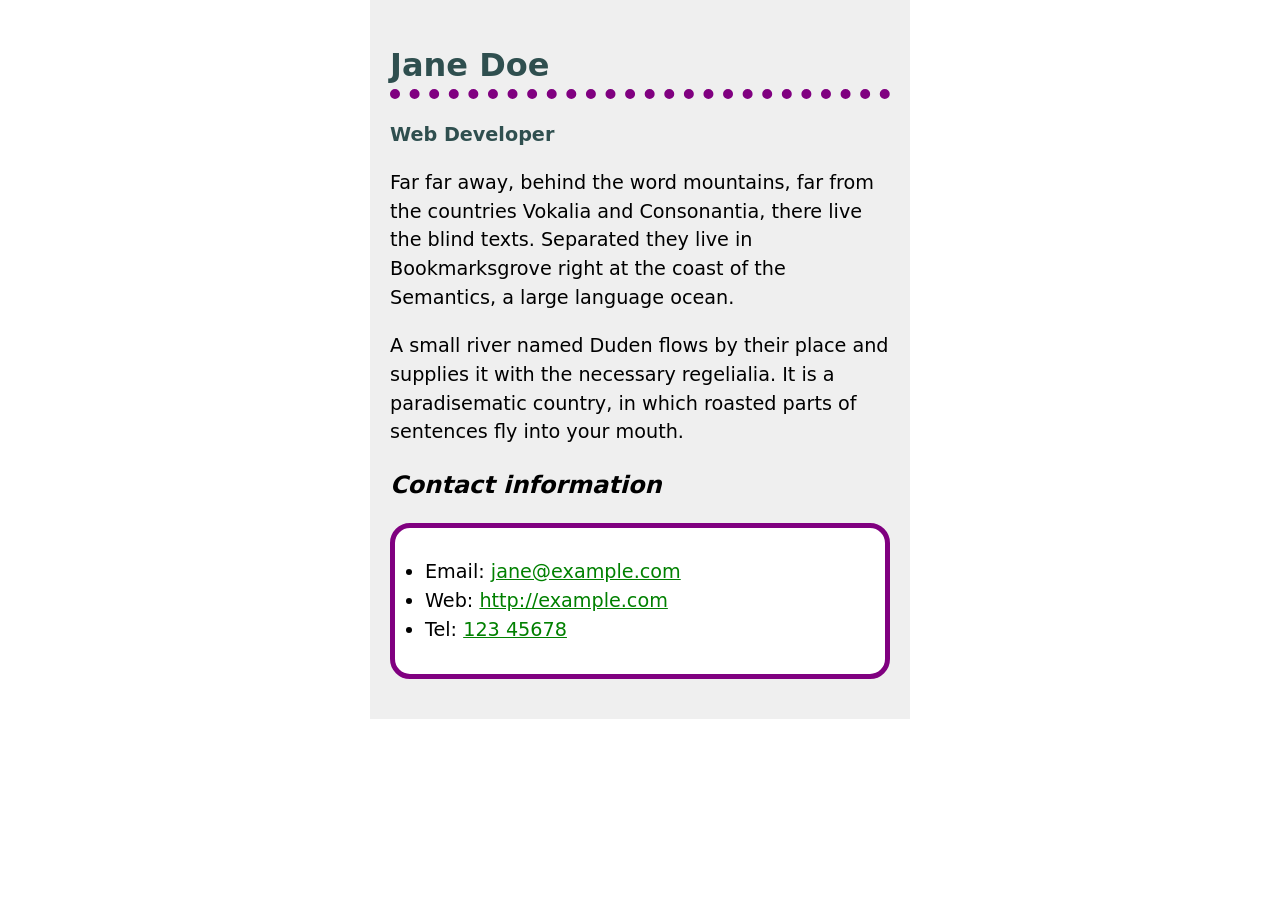
<file: Assignment 3/index.html>
<!DOCTYPE html>
<html lang="en">
<head>
    <!--
        Name: Rajveer Brar
        File: index.html
        Date: 19 September 2026
        Index file for part 1.
    -->
    <meta charset="UTF-8">
    <meta name="viewport" content="width=device-width, initial-scale=1.0">
    <link href="style.css" rel="stylesheet"/>
    <title>Document</title>
</head>
<body>
    <h1>Jane Doe</h1>
    <div class="job-title">Web Developer</div>
    <p>
    Far far away, behind the word mountains, far from the countries Vokalia and
    Consonantia, there live the blind texts. Separated they live in Bookmarksgrove
    right at the coast of the Semantics, a large language ocean.
    </p>

    <p>
    A small river named Duden flows by their place and supplies it with the
    necessary regelialia. It is a paradisematic country, in which roasted parts of
    sentences fly into your mouth.
    </p>

    <h2>Contact information</h2>
    <ul>
    <li>Email: <a href="mailto:jane@example.com">jane@example.com</a></li>
    <li>Web: <a href="http://example.com">http://example.com</a></li>
    <li>Tel: <a href="tel:12345678">123 45678</a></li>
    </ul>
</body>
</html>
</file>
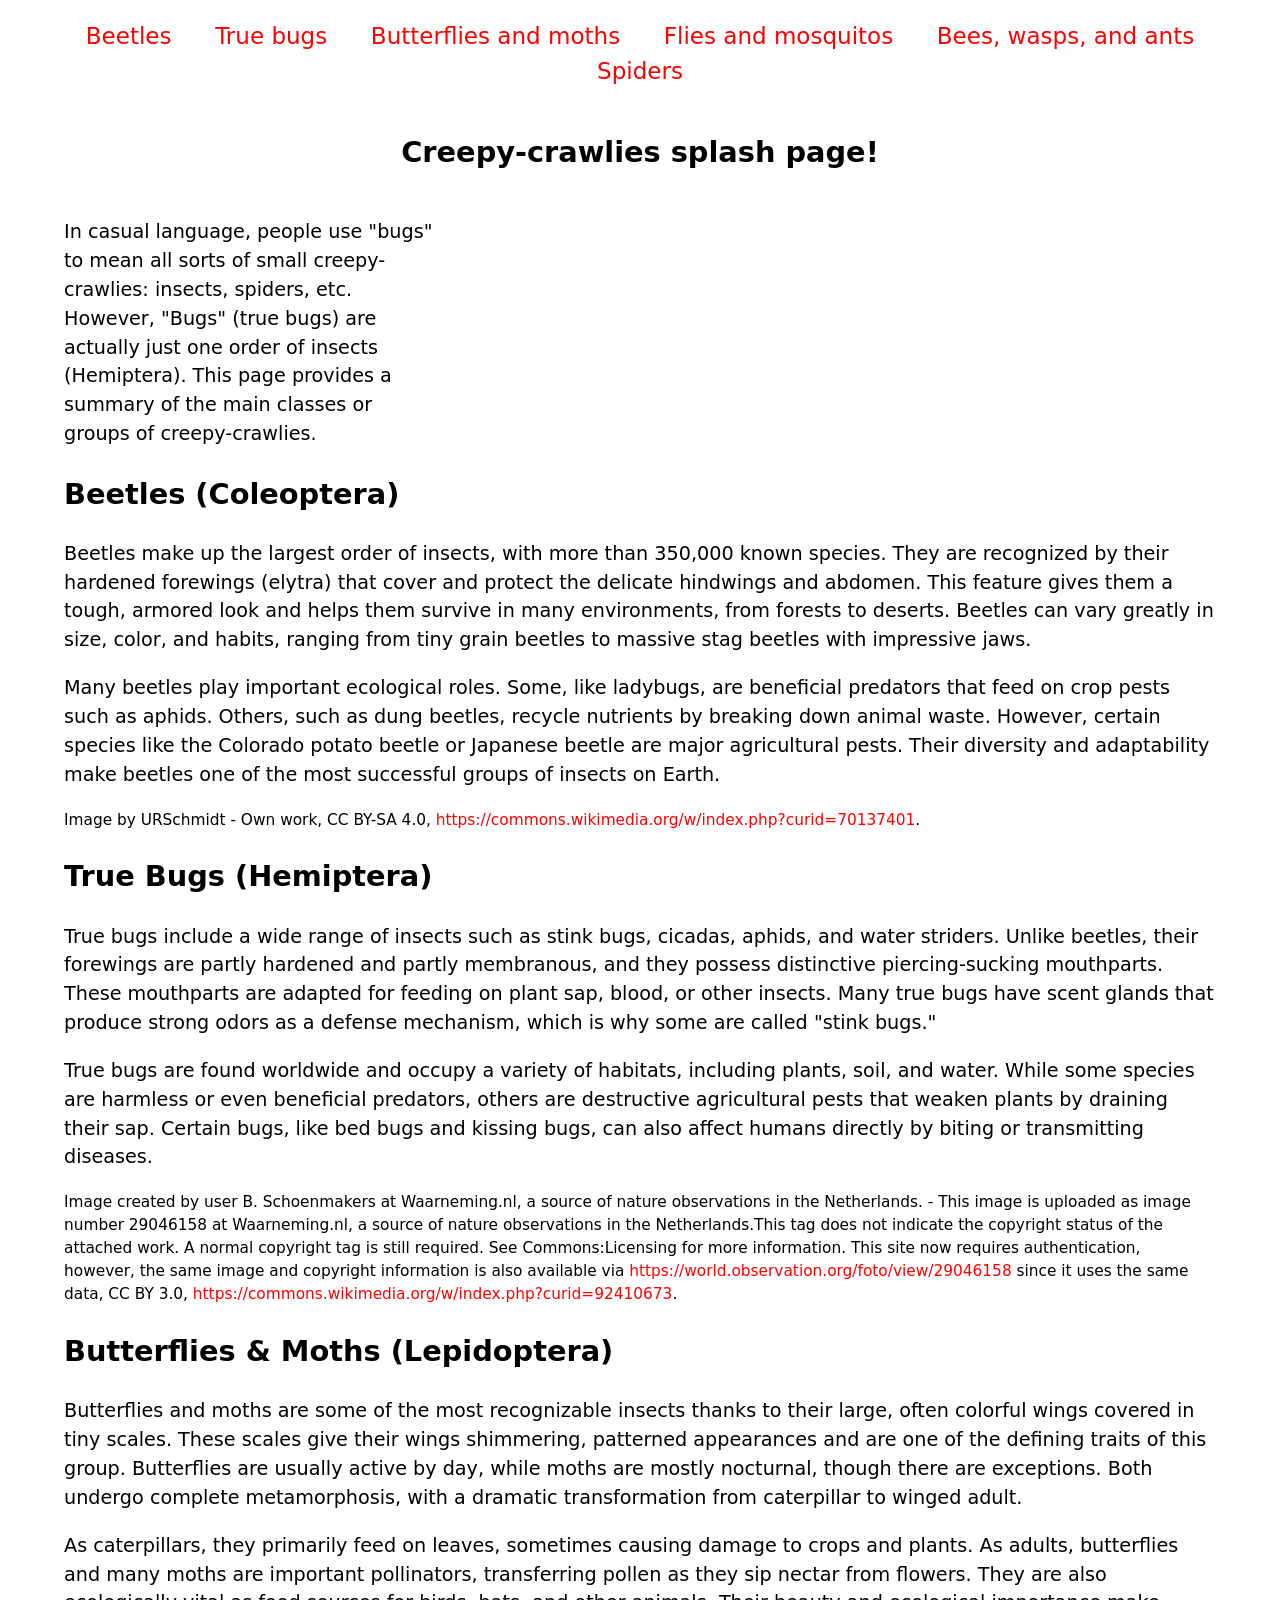
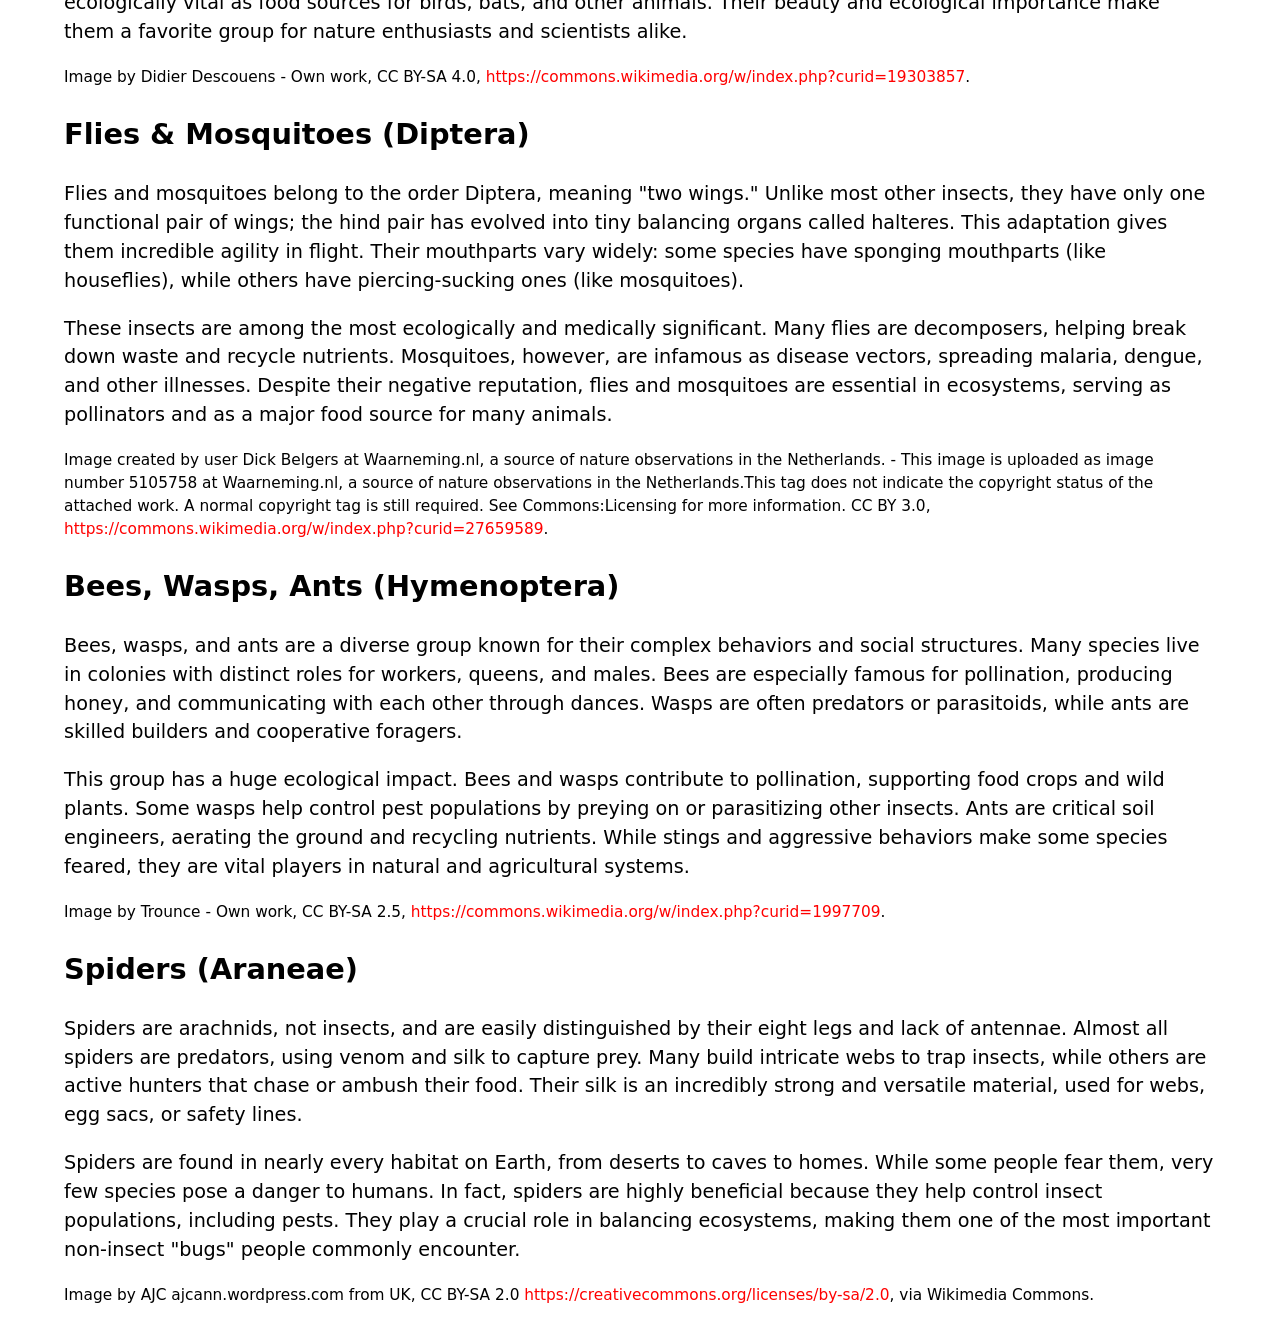
<file: splash-page-challenge/index.html>
<!doctype html>
<html lang="en">
  <head>
    <meta charset="utf-8" />
    <title>Creepy crawlies!</title>
    <link href="style.css" rel="stylesheet" />
  </head>
  <body>
    <header>
      <nav>
        <ul>
          <li><a href="#beetles">Beetles</a></li>
          <li><a href="#true_bugs">True bugs</a></li>
          <li><a href="#butterflies_moths">Butterflies and moths</a></li>
          <li><a href="#flies_mosquitos">Flies and mosquitos</a></li>
          <li><a href="#bees_wasps_ants">Bees, wasps, and ants</a></li>
          <li><a href="#spiders">Spiders</a></li>
        </ul>
      </nav>
      <section>
        <h1>Creepy-crawlies splash page!</h1>

        <p>
          In casual language, people use "bugs" to mean all sorts of small
          creepy-crawlies: insects, spiders, etc. However, "Bugs" (true bugs)
          are actually just one order of insects (Hemiptera). This page
          provides a summary of the main classes or groups of
          creepy-crawlies.
        </p>
      </section>
    </header>
    <main>
      <section id="beetles">
        <h2>Beetles (Coleoptera)</h2>

        <p>
          Beetles make up the largest order of insects, with more than
          350,000 known species. They are recognized by their hardened
          forewings (elytra) that cover and protect the delicate hindwings
          and abdomen. This feature gives them a tough, armored look and
          helps them survive in many environments, from forests to deserts.
          Beetles can vary greatly in size, color, and habits, ranging from
          tiny grain beetles to massive stag beetles with impressive jaws.
        </p>
        <p>
          Many beetles play important ecological roles. Some, like ladybugs,
          are beneficial predators that feed on crop pests such as aphids.
          Others, such as dung beetles, recycle nutrients by breaking down
          animal waste. However, certain species like the Colorado potato
          beetle or Japanese beetle are major agricultural pests. Their
          diversity and adaptability make beetles one of the most successful
          groups of insects on Earth.
        </p>

        <p class="copyright">
          Image by URSchmidt - Own work, CC BY-SA 4.0,
          <a href="https://commons.wikimedia.org/w/index.php?curid=70137401"
            >https://commons.wikimedia.org/w/index.php?curid=70137401</a
          >.
        </p>
      </section>
      <section id="true_bugs">
        <h2>True Bugs (Hemiptera)</h2>

        <p>
          True bugs include a wide range of insects such as stink bugs,
          cicadas, aphids, and water striders. Unlike beetles, their
          forewings are partly hardened and partly membranous, and they
          possess distinctive piercing-sucking mouthparts. These mouthparts
          are adapted for feeding on plant sap, blood, or other insects. Many
          true bugs have scent glands that produce strong odors as a defense
          mechanism, which is why some are called "stink bugs."
        </p>

        <p>
          True bugs are found worldwide and occupy a variety of habitats,
          including plants, soil, and water. While some species are harmless
          or even beneficial predators, others are destructive agricultural
          pests that weaken plants by draining their sap. Certain bugs, like
          bed bugs and kissing bugs, can also affect humans directly by
          biting or transmitting diseases.
        </p>

        <p class="copyright">
          Image created by user B. Schoenmakers at Waarneming.nl, a source of
          nature observations in the Netherlands. - This image is uploaded as
          image number 29046158 at Waarneming.nl, a source of nature
          observations in the Netherlands.This tag does not indicate the
          copyright status of the attached work. A normal copyright tag is
          still required. See Commons:Licensing for more information. This
          site now requires authentication, however, the same image and
          copyright information is also available via
          <a href="https://world.observation.org/foto/view/29046158"
            >https://world.observation.org/foto/view/29046158</a
          >
          since it uses the same data, CC BY 3.0,
          <a href="https://commons.wikimedia.org/w/index.php?curid=92410673"
            >https://commons.wikimedia.org/w/index.php?curid=92410673</a
          >.
        </p>
      </section>
      <section id="butterflies_moths">
        <h2>Butterflies & Moths (Lepidoptera)</h2>

        <p>
          Butterflies and moths are some of the most recognizable insects
          thanks to their large, often colorful wings covered in tiny scales.
          These scales give their wings shimmering, patterned appearances and
          are one of the defining traits of this group. Butterflies are
          usually active by day, while moths are mostly nocturnal, though
          there are exceptions. Both undergo complete metamorphosis, with a
          dramatic transformation from caterpillar to winged adult.
        </p>

        <p>
          As caterpillars, they primarily feed on leaves, sometimes causing
          damage to crops and plants. As adults, butterflies and many moths
          are important pollinators, transferring pollen as they sip nectar
          from flowers. They are also ecologically vital as food sources for
          birds, bats, and other animals. Their beauty and ecological
          importance make them a favorite group for nature enthusiasts and
          scientists alike.
        </p>

        <p class="copyright">
          Image by Didier Descouens - Own work, CC BY-SA 4.0,
          <a href="https://commons.wikimedia.org/w/index.php?curid=19303857"
            >https://commons.wikimedia.org/w/index.php?curid=19303857</a
          >.
        </p>
      </section>
      <section id="flies_mosquitos">
        <h2>Flies & Mosquitoes (Diptera)</h2>

        <p>
          Flies and mosquitoes belong to the order Diptera, meaning "two
          wings." Unlike most other insects, they have only one functional
          pair of wings; the hind pair has evolved into tiny balancing organs
          called halteres. This adaptation gives them incredible agility in
          flight. Their mouthparts vary widely: some species have sponging
          mouthparts (like houseflies), while others have piercing-sucking
          ones (like mosquitoes).
        </p>

        <p>
          These insects are among the most ecologically and medically
          significant. Many flies are decomposers, helping break down waste
          and recycle nutrients. Mosquitoes, however, are infamous as disease
          vectors, spreading malaria, dengue, and other illnesses. Despite
          their negative reputation, flies and mosquitoes are essential in
          ecosystems, serving as pollinators and as a major food source for
          many animals.
        </p>

        <p class="copyright">
          Image created by user Dick Belgers at Waarneming.nl, a source of
          nature observations in the Netherlands. - This image is uploaded as
          image number 5105758 at Waarneming.nl, a source of nature
          observations in the Netherlands.This tag does not indicate the
          copyright status of the attached work. A normal copyright tag is
          still required. See Commons:Licensing for more information. CC BY
          3.0,
          <a href="https://commons.wikimedia.org/w/index.php?curid=27659589"
            >https://commons.wikimedia.org/w/index.php?curid=27659589</a
          >.
        </p>
      </section>
      <section id="bees_wasps_ants">
        <h2>Bees, Wasps, Ants (Hymenoptera)</h2>

        <p>
          Bees, wasps, and ants are a diverse group known for their complex
          behaviors and social structures. Many species live in colonies with
          distinct roles for workers, queens, and males. Bees are especially
          famous for pollination, producing honey, and communicating with
          each other through dances. Wasps are often predators or
          parasitoids, while ants are skilled builders and cooperative
          foragers.
        </p>

        <p>
          This group has a huge ecological impact. Bees and wasps contribute
          to pollination, supporting food crops and wild plants. Some wasps
          help control pest populations by preying on or parasitizing other
          insects. Ants are critical soil engineers, aerating the ground and
          recycling nutrients. While stings and aggressive behaviors make
          some species feared, they are vital players in natural and
          agricultural systems.
        </p>

        <p class="copyright">
          Image by Trounce - Own work, CC BY-SA 2.5,
          <a href="https://commons.wikimedia.org/w/index.php?curid=1997709"
            >https://commons.wikimedia.org/w/index.php?curid=1997709</a
          >.
        </p>
      </section>
      <section id="spiders">
        <h2>Spiders (Araneae)</h2>

        <p>
          Spiders are arachnids, not insects, and are easily distinguished by
          their eight legs and lack of antennae. Almost all spiders are
          predators, using venom and silk to capture prey. Many build
          intricate webs to trap insects, while others are active hunters
          that chase or ambush their food. Their silk is an incredibly strong
          and versatile material, used for webs, egg sacs, or safety lines.
        </p>

        <p>
          Spiders are found in nearly every habitat on Earth, from deserts to
          caves to homes. While some people fear them, very few species pose
          a danger to humans. In fact, spiders are highly beneficial because
          they help control insect populations, including pests. They play a
          crucial role in balancing ecosystems, making them one of the most
          important non-insect "bugs" people commonly encounter.
        </p>

        <p class="copyright">
          Image by AJC ajcann.wordpress.com from UK, CC BY-SA 2.0
          <a href="https://creativecommons.org/licenses/by-sa/2.0"
            >https://creativecommons.org/licenses/by-sa/2.0</a
          >, via Wikimedia Commons.
        </p>
      </section>
    </main>
  </body>
</html>
</file>
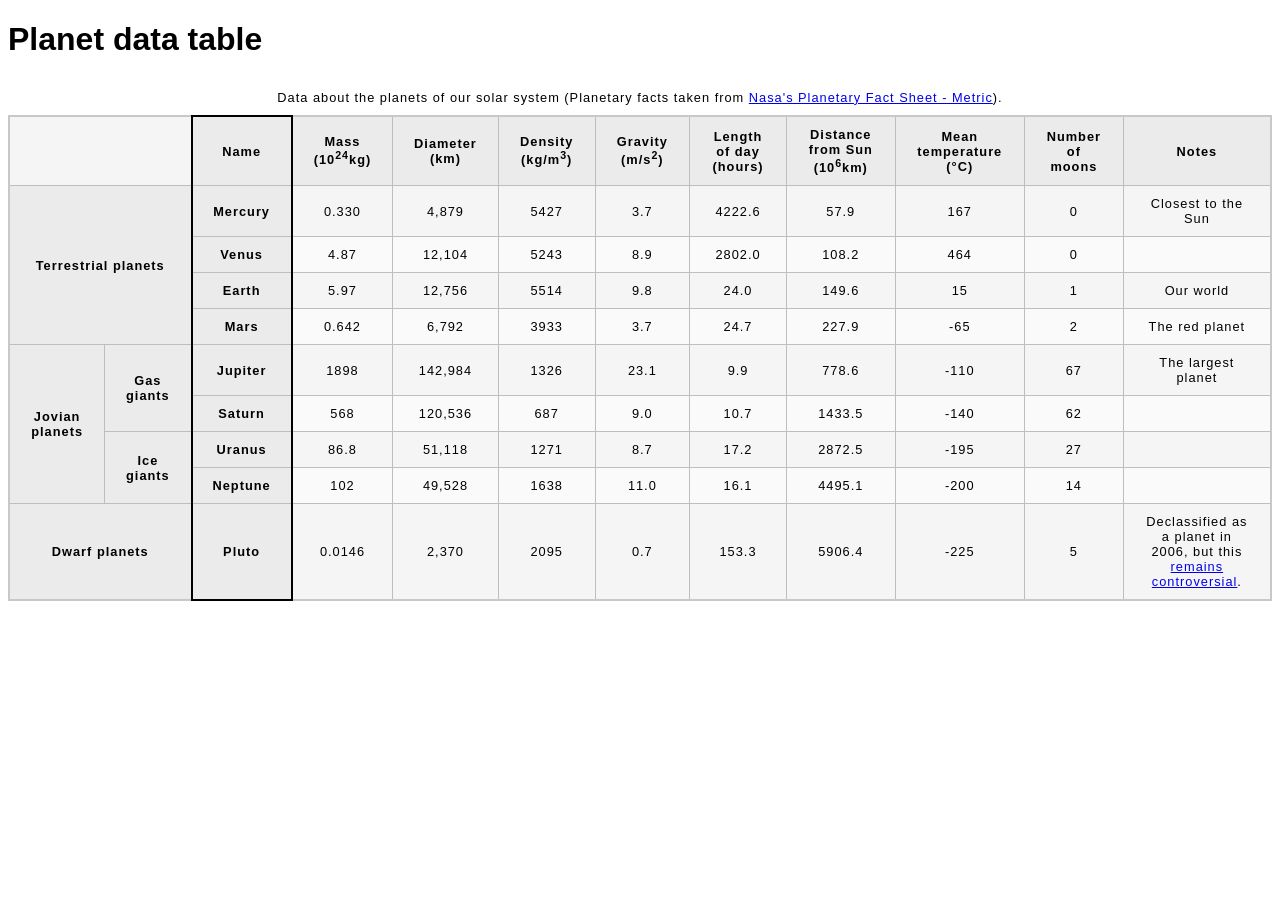
<file: Assignment 2/planet-data-table/index.html>
<!doctype html>
<html lang="en-US">
  <head>
    <!--
    Name: Rajveer Brar 
    File: Index.html
    Date: 05-06-2026
    Desc: Index file of the table
    -->
    <meta charset="utf-8" />
    <meta name="viewport" content="width=device-width" />
    <title>Planet data table</title>
    <link href="style.css" rel="stylesheet" type="text/css" />
  </head>
  <body>
    <h1>Planet data table</h1>
        <table>
        <caption>
            Data about the planets of our solar system (Planetary facts taken from
            <a href="https://nssdc.gsfc.nasa.gov/planetary/factsheet/"
            >Nasa's Planetary Fact Sheet - Metric</a
            >).
        </caption>
        <colgroup>
            <col span="2" />
            <col class="column-border" />
            <col span="9" />
        </colgroup>
    <thead>
        <tr>
            <td colspan="2"></td>
            <th scope="col">Name</th>
            <th scope="col">Mass (10<sup>24</sup>kg)</th>
            <th scope="col">Diameter (km)</th>
            <th scope="col">Density (kg/m<sup>3</sup>)</th>
            <th scope="col">Gravity (m/s<sup>2</sup>)</th>
            <th scope="col">Length of day (hours)</th>
            <th scope="col">Distance from Sun (10<sup>6</sup>km)</th>
            <th scope="col">Mean temperature (°C)</th>
            <th scope="col">Number of moons</th>
            <th scope="col">Notes</th>
        </tr>
    </thead>
    <tbody>
        <tr>
            <th rowspan="4" colspan="2" scope="rowgroup">Terrestrial planets</th>
            <th scope="row">Mercury</th>
            <td>0.330</td>
            <td>4,879</td>
            <td>5427</td>
            <td>3.7</td>
            <td>4222.6</td>
            <td>57.9</td>
            <td>167</td>
            <td>0</td>
            <td>Closest to the Sun</td>
            </tr>
            <tr>
            <th scope="row">Venus</th>
            <td>4.87</td>
            <td>12,104</td>
            <td>5243</td>
            <td>8.9</td>
            <td>2802.0</td>
            <td>108.2</td>
            <td>464</td>
            <td>0</td>
            <td></td>
        </tr>
        <tr>
            <th scope="row">Earth</th>
            <td>5.97</td>
            <td>12,756</td>
            <td>5514</td>
            <td>9.8</td>
            <td>24.0</td>
            <td>149.6</td>
            <td>15</td>
            <td>1</td>
            <td>Our world</td>
        </tr>
        <tr>
            <th scope="row">Mars</th>
            <td>0.642</td>
            <td>6,792</td>
            <td>3933</td>
            <td>3.7</td>
            <td>24.7</td>
            <td>227.9</td>
            <td>-65</td>
            <td>2</td>
            <td>The red planet</td>
        </tr>
        <tr>
            <th rowspan="4" scope="rowgroup">Jovian planets</th>
            <th rowspan="2" scope="rowgroup">Gas giants</th>
            <th scope="row">Jupiter</th>
            <td>1898</td>
            <td>142,984</td>
            <td>1326</td>
            <td>23.1</td>
            <td>9.9</td>
            <td>778.6</td>
            <td>-110</td>
            <td>67</td>
            <td>The largest planet</td>
        </tr>
        <tr>
            <th scope="row">Saturn</th>
            <td>568</td>
            <td>120,536</td>
            <td>687</td>
            <td>9.0</td>
            <td>10.7</td>
            <td>1433.5</td>
            <td>-140</td>
            <td>62</td>
            <td></td>
        </tr>
        <tr>
            <th rowspan="2" scope="rowgroup">Ice giants</th>
            <th scope="row">Uranus</th>
            <td>86.8</td>
            <td>51,118</td>
            <td>1271</td>
            <td>8.7</td>
            <td>17.2</td>
            <td>2872.5</td>
            <td>-195</td>
            <td>27</td>
            <td></td>
        </tr>
            <tr>
            <th scope="row">Neptune</th>
            <td>102</td>
            <td>49,528</td>
            <td>1638</td>
            <td>11.0</td>
            <td>16.1</td>
            <td>4495.1</td>
            <td>-200</td>
            <td>14</td>
            <td></td>
        </tr>
        <tr>
            <th colspan="2" scope="rowgroup">Dwarf planets</th>
            <th scope="row">Pluto</th>
            <td>0.0146</td>
            <td>2,370</td>
            <td>2095</td>
            <td>0.7</td>
            <td>153.3</td>
            <td>5906.4</td>
            <td>-225</td>
            <td>5</td>
            <td>
                Declassified as a planet in 2006, but this
                <a
                href="https://www.usatoday.com/story/tech/2014/10/02/pluto-planet-solar-system/16578959/"
                >remains controversial</a
                >.
            </td>
        </tr>
    </tbody>
    </table>
  </body>
</html>
</file>
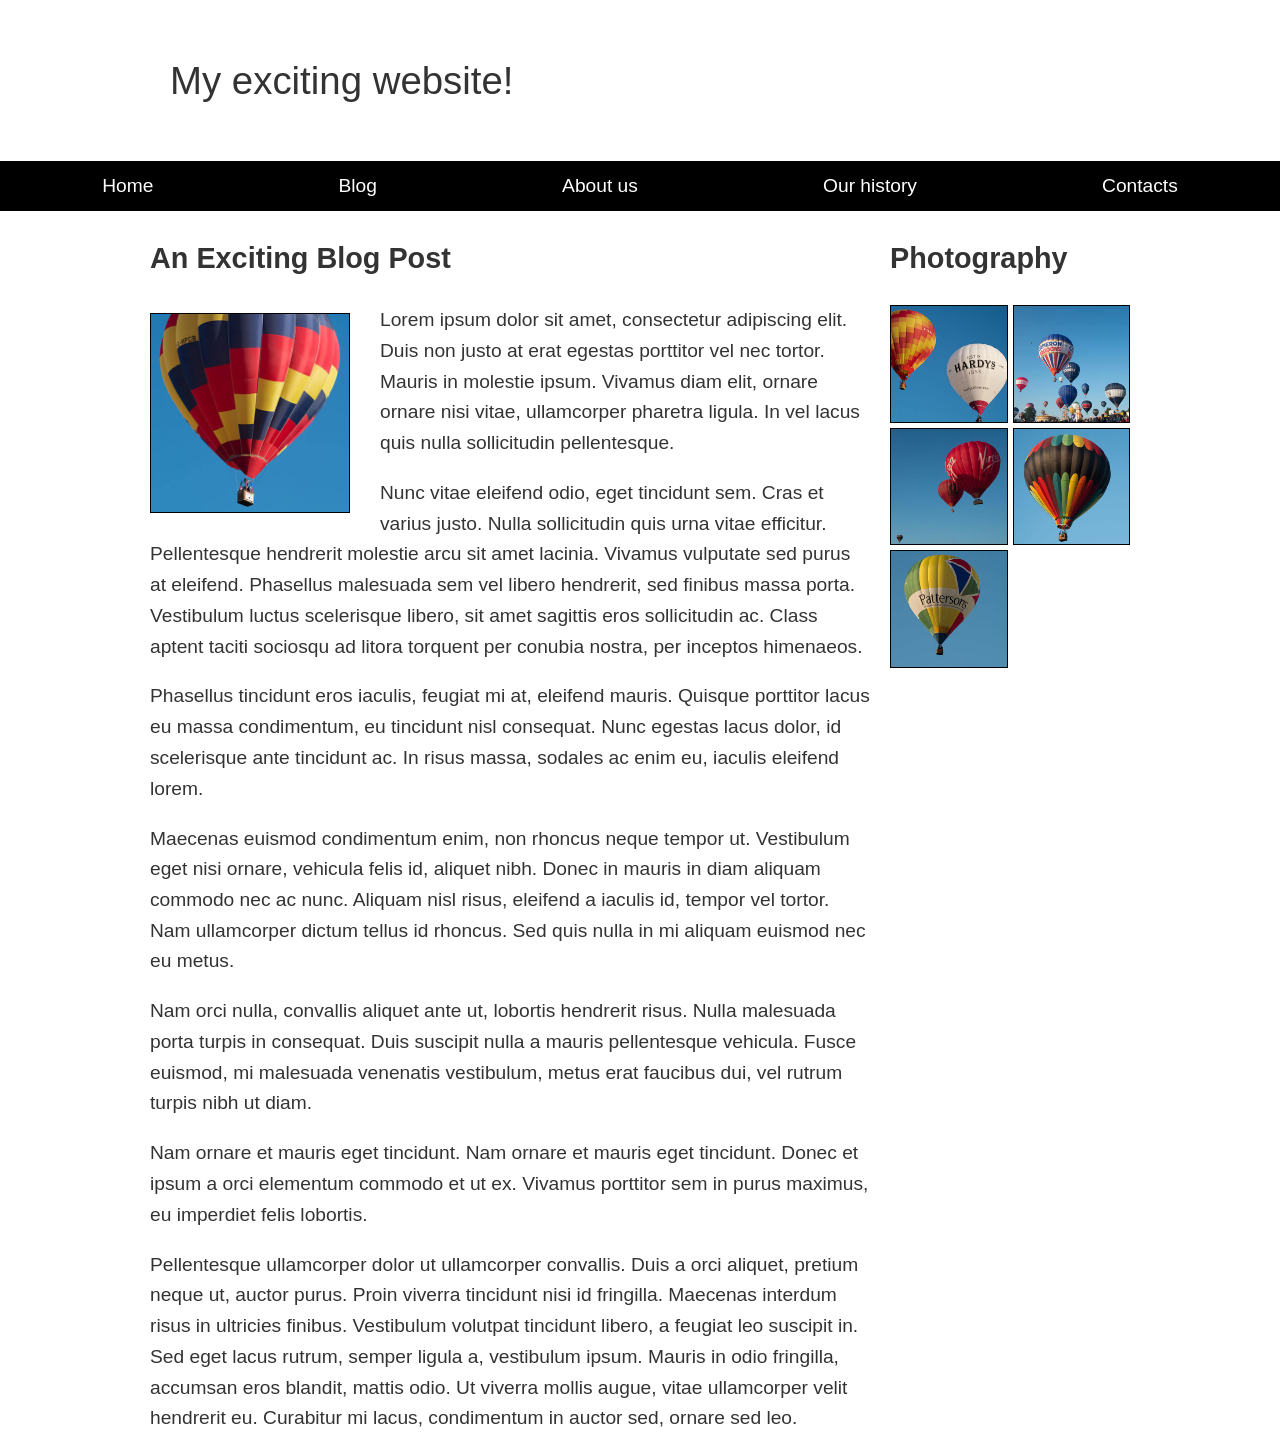
<file: Assignment 3/layout-challenge/index.html>
<!doctype html>
<html lang="en-US">
  <head>
    <!--
        Name: Rajveer Brar
        File: index.html
        Date: 19 September 2026
        Index file for part 3.
    -->
    <meta charset="utf-8" />
    <meta name="viewport" content="width=device-width, initial-scale=1" />
    <title>Layout Task</title>
    <link href="style.css" rel="stylesheet" type="text/css" />
  </head>

  <body>
    <div class="logo">My exciting website!</div>

    <nav>
      <ul>
        <li><a href="">Home</a></li>
        <li><a href="">Blog</a></li>
        <li><a href="">About us</a></li>
        <li><a href="">Our history</a></li>
        <li><a href="">Contacts</a></li>
      </ul>
    </nav>

    <main class="grid">
      <article>
        <h1>An Exciting Blog Post</h1>
        <img src="images/square6.jpg" alt="placeholder" class="feature" />
        <p>
          Lorem ipsum dolor sit amet, consectetur adipiscing elit. Duis non
          justo at erat egestas porttitor vel nec tortor. Mauris in molestie
          ipsum. Vivamus diam elit, ornare ornare nisi vitae, ullamcorper
          pharetra ligula. In vel lacus quis nulla sollicitudin pellentesque.
        </p>

        <p>
          Nunc vitae eleifend odio, eget tincidunt sem. Cras et varius justo.
          Nulla sollicitudin quis urna vitae efficitur. Pellentesque
          hendrerit molestie arcu sit amet lacinia. Vivamus vulputate sed
          purus at eleifend. Phasellus malesuada sem vel libero hendrerit,
          sed finibus massa porta. Vestibulum luctus scelerisque libero, sit
          amet sagittis eros sollicitudin ac. Class aptent taciti sociosqu ad
          litora torquent per conubia nostra, per inceptos himenaeos.
        </p>

        <p>
          Phasellus tincidunt eros iaculis, feugiat mi at, eleifend mauris.
          Quisque porttitor lacus eu massa condimentum, eu tincidunt nisl
          consequat. Nunc egestas lacus dolor, id scelerisque ante tincidunt
          ac. In risus massa, sodales ac enim eu, iaculis eleifend lorem.
        </p>

        <p>
          Maecenas euismod condimentum enim, non rhoncus neque tempor ut.
          Vestibulum eget nisi ornare, vehicula felis id, aliquet nibh. Donec
          in mauris in diam aliquam commodo nec ac nunc. Aliquam nisl risus,
          eleifend a iaculis id, tempor vel tortor. Nam ullamcorper dictum
          tellus id rhoncus. Sed quis nulla in mi aliquam euismod nec eu
          metus.
        </p>

        <p>
          Nam orci nulla, convallis aliquet ante ut, lobortis hendrerit
          risus. Nulla malesuada porta turpis in consequat. Duis suscipit
          nulla a mauris pellentesque vehicula. Fusce euismod, mi malesuada
          venenatis vestibulum, metus erat faucibus dui, vel rutrum turpis
          nibh ut diam.
        </p>

        <p>
          Nam ornare et mauris eget tincidunt. Nam ornare et mauris eget
          tincidunt. Donec et ipsum a orci elementum commodo et ut ex.
          Vivamus porttitor sem in purus maximus, eu imperdiet felis
          lobortis.
        </p>

        <p>
          Pellentesque ullamcorper dolor ut ullamcorper convallis. Duis a
          orci aliquet, pretium neque ut, auctor purus. Proin viverra
          tincidunt nisi id fringilla. Maecenas interdum risus in ultricies
          finibus. Vestibulum volutpat tincidunt libero, a feugiat leo
          suscipit in. Sed eget lacus rutrum, semper ligula a, vestibulum
          ipsum. Mauris in odio fringilla, accumsan eros blandit, mattis
          odio. Ut viverra mollis augue, vitae ullamcorper velit hendrerit
          eu. Curabitur mi lacus, condimentum in auctor sed, ornare sed leo.
        </p>
      </article>

      <aside>
        <h2>Photography</h2>
        <ul class="photos">
          <li><img src="images/square1.jpg" alt="placeholder" /></li>
          <li><img src="images/square2.jpg" alt="placeholder" /></li>
          <li><img src="images/square3.jpg" alt="placeholder" /></li>
          <li><img src="images/square4.jpg" alt="placeholder" /></li>
          <li><img src="images/square5.jpg" alt="placeholder" /></li>
        </ul>
      </aside>
    </main>
  </body>
</html>
</file>
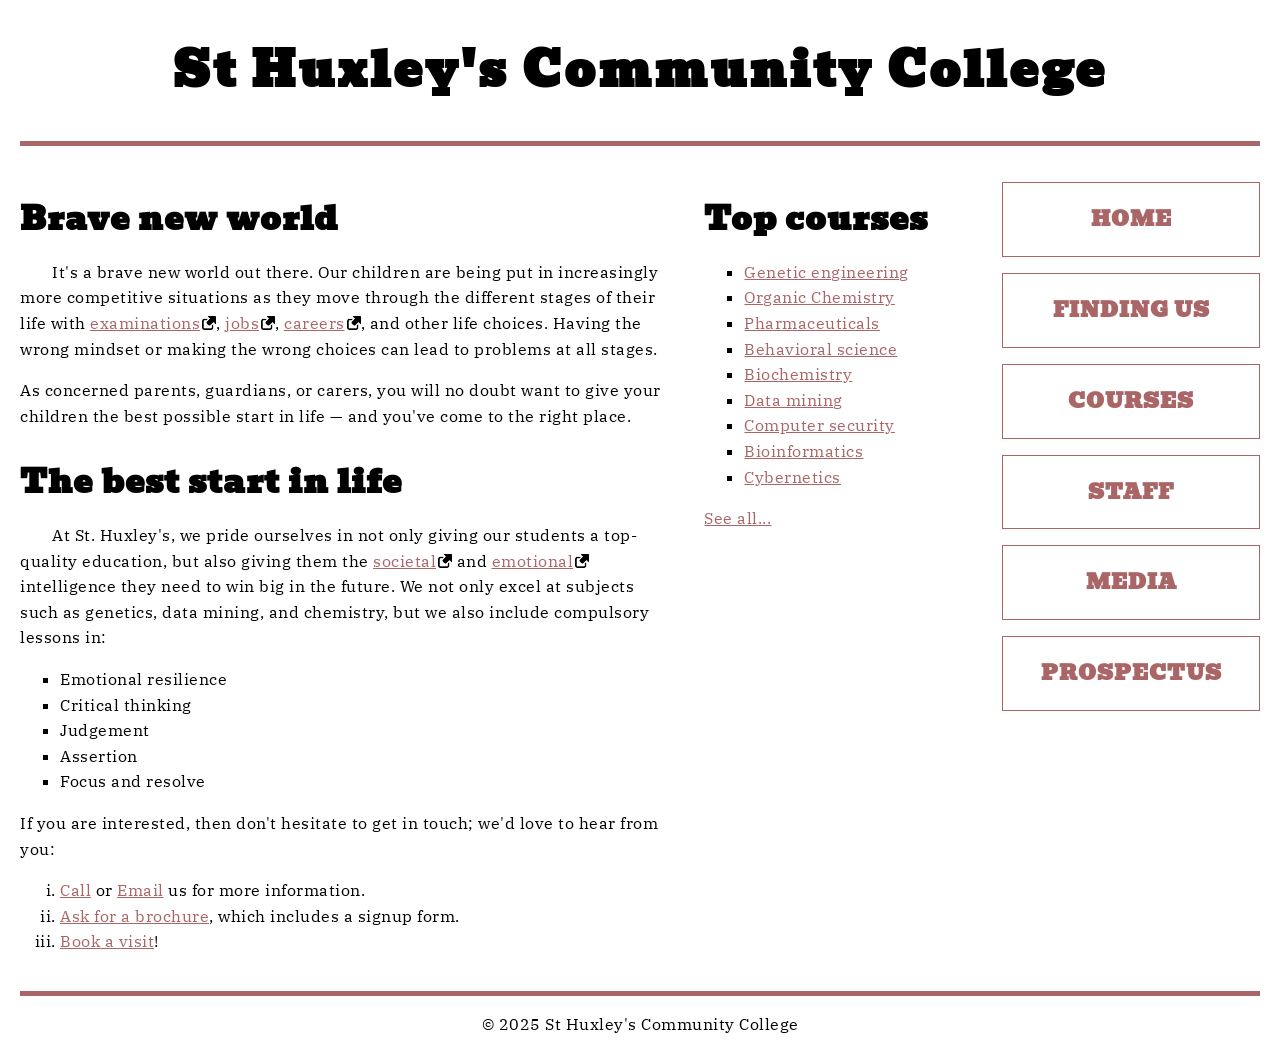
<file: Assignment 3/typesetting-challenge/index.html>
<!doctype html>
<html lang="en-US">
  <head>
    <!--
        Name: Rajveer Brar
        File: index.html
        Date: 19 September 2026
        Index file for part 2.
    -->
    <meta charset="utf-8" />
    <meta name="viewport" content="width=device-width" />
    <title>St Huxley's Community College</title>
    <link href="style.css" type="text/css" rel="stylesheet" />
  </head>
  <body>
    <header>
      <h1>St Huxley's Community College</h1>
    </header>

    <main>
      <section>
        <h2>Brave new world</h2>

        <p>
          It's a brave new world out there. Our children are being put in
          increasingly more competitive situations as they move through the
          different stages of their life with
          <a href="https://en.wikipedia.org/wiki/Examination">examinations</a
          >, <a href="https://en.wikipedia.org/wiki/Jobs">jobs</a>,
          <a href="https://en.wikipedia.org/wiki/Career">careers</a>, and
          other life choices. Having the wrong mindset or making the wrong
          choices can lead to problems at all stages.
        </p>

        <p>
          As concerned parents, guardians, or carers, you will no doubt want
          to give your children the best possible start in life — and you've
          come to the right place.
        </p>

        <h2>The best start in life</h2>

        <p>
          At St. Huxley's, we pride ourselves in not only giving our students
          a top-quality education, but also giving them the
          <a href="https://en.wikipedia.org/wiki/Society">societal</a> and
          <a href="https://en.wikipedia.org/wiki/Emotion">emotional</a>
          intelligence they need to win big in the future. We not only excel
          at subjects such as genetics, data mining, and chemistry, but we
          also include compulsory lessons in:
        </p>

        <ul>
          <li>Emotional resilience</li>
          <li>Critical thinking</li>
          <li>Judgement</li>
          <li>Assertion</li>
          <li>Focus and resolve</li>
        </ul>

        <p>
          If you are interested, then don't hesitate to get in touch; we'd
          love to hear from you:
        </p>

        <ol>
          <li>
            <a href="#">Call</a> or <a href="#">Email</a> us for more
            information.
          </li>
          <li>
            <a href="#">Ask for a brochure</a>, which includes a signup form.
          </li>
          <li><a href="#">Book a visit</a>!</li>
        </ol>
      </section>

      <aside>
        <h2>Top courses</h2>

        <ul>
          <li><a href="#">Genetic engineering</a></li>
          <li><a href="#">Organic Chemistry</a></li>
          <li><a href="#">Pharmaceuticals</a></li>
          <li><a href="#">Behavioral science</a></li>
          <li><a href="#">Biochemistry</a></li>
          <li><a href="#">Data mining</a></li>
          <li><a href="#">Computer security</a></li>
          <li><a href="#">Bioinformatics</a></li>
          <li><a href="#">Cybernetics</a></li>
        </ul>

        <p><a href="#">See all...</a></p>
      </aside>

      <nav>
        <ul>
          <li><a href="#">Home</a></li>
          <li><a href="#">Finding us</a></li>
          <li><a href="#">Courses</a></li>
          <li><a href="#">Staff</a></li>
          <li><a href="#">Media</a></li>
          <li><a href="#">Prospectus</a></li>
        </ul>
      </nav>
    </main>

    <footer>
      <p>&copy; 2025 St Huxley's Community College</p>
    </footer>
  </body>
</html>
</file>
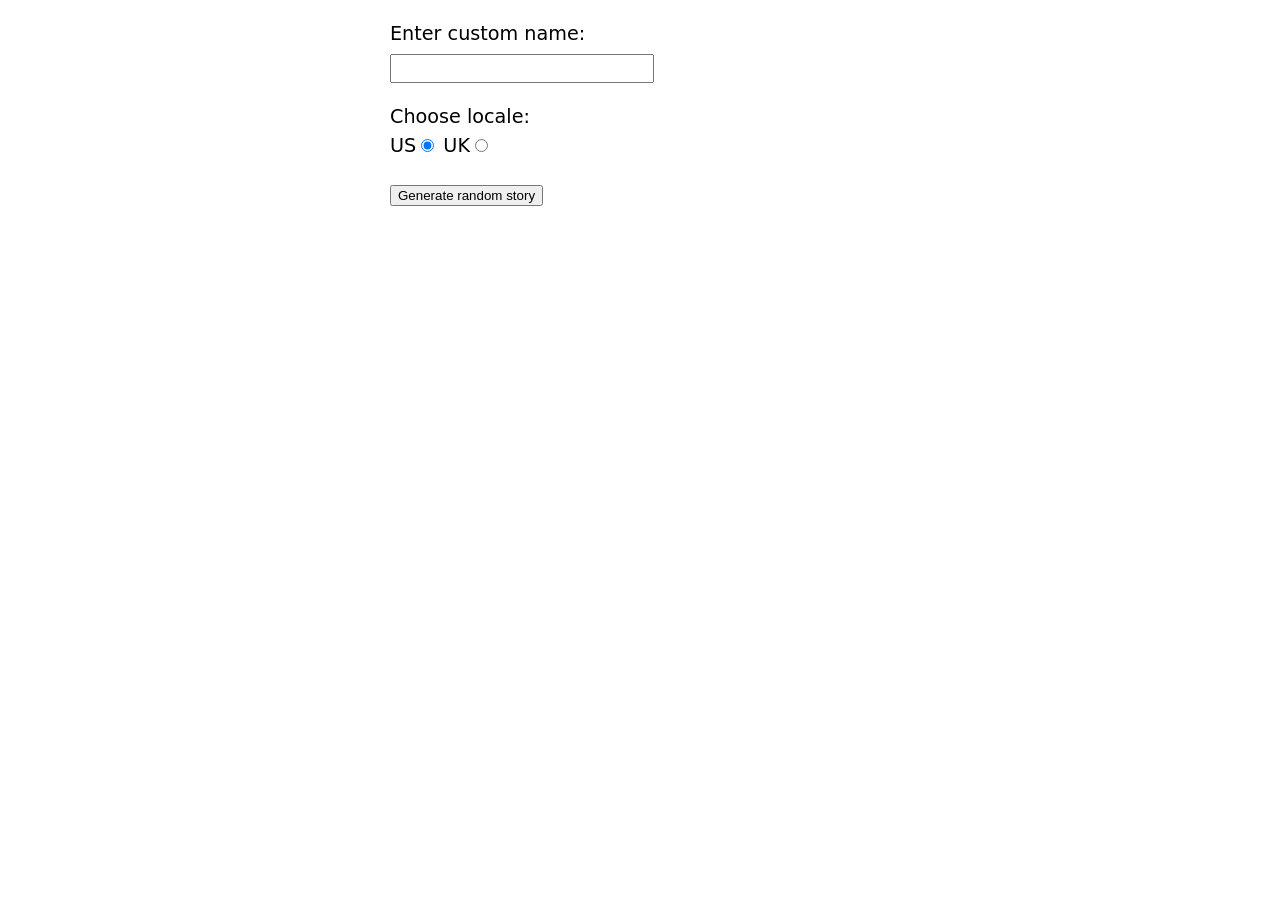
<file: Assignment 4/part 1/index.html>
<!DOCTYPE html>
<html lang="en">
<head>
  <!--
    Name: Rajveer Brar 
    File: Index.html
    Date: 30-07-2026
    Desc: Index file of the table
    -->
  <meta charset="UTF-8">
  <meta name="viewport" content="width=device-width, initial-scale=1.0">
  <link rel="stylesheet" href="style.css">
  <title>Document</title>
</head>
<body>
  <div>
  <label for="custom-name">Enter custom name:</label>
  <input id="custom-name" type="text" placeholder="" />
</div>
<fieldset>
  <legend>Choose locale:</legend>
  <label for="us">US</label
  ><input id="us" type="radio" name="uk-us" value="us" checked />
  <label for="uk">UK</label
  ><input id="uk" type="radio" name="uk-us" value="uk" />
</fieldset>
<div>
  <button class="generate">Generate random story</button>
</div>
<!-- Thanks a lot to Willy Aguirre for his help with the code for this assessment -->
<p class="story"></p>
<script src="main.js"></script>
</body>
</html>
</file>
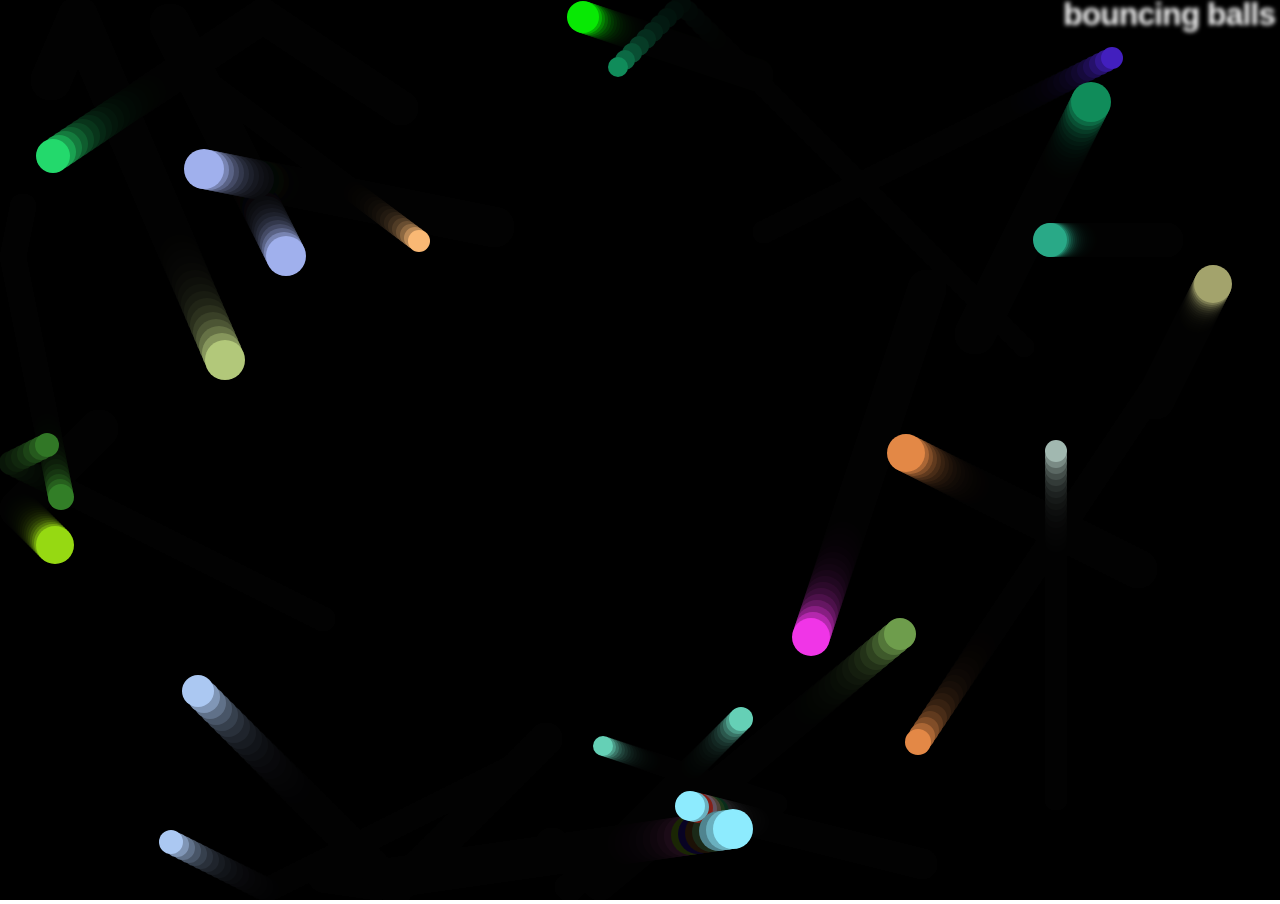
<file: Assignment 4/part 3/index.html>
<!DOCTYPE html>
<html lang="en-US">
  <head>
    <!--
    Name: Rajveer Brar 
    File: Index.html
    Date: 30-07-2026
    Desc: Index file of assignment
    -->
    <meta charset="utf-8">
    <meta name="viewport" content="width=device-width">
    <title>Bouncing balls</title>
    <link rel="stylesheet" href="style.css">
  </head>

  <body>
    <h1>bouncing balls</h1>
    <canvas></canvas>

    <script src="main.js"></script>
  </body>
</html>
</file>
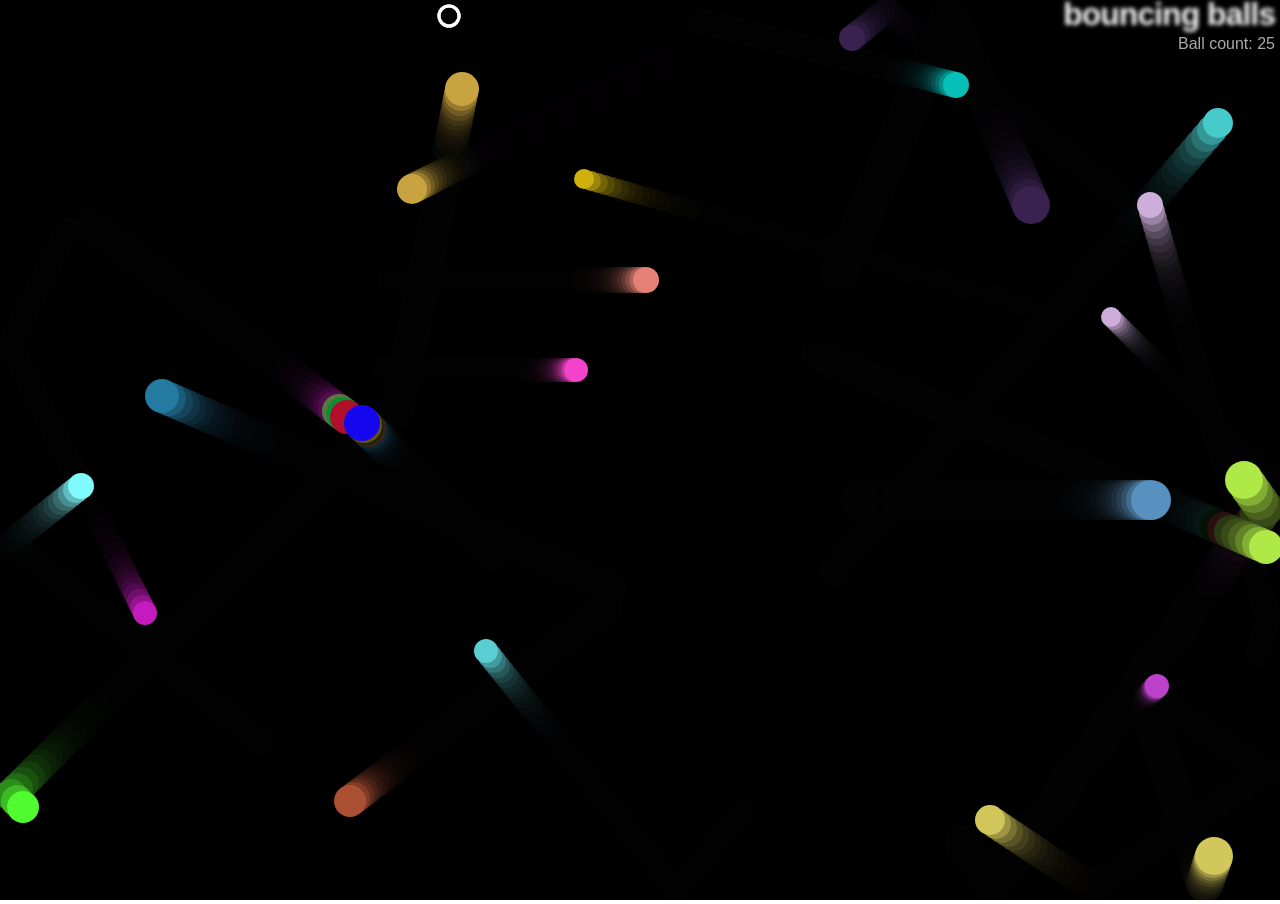
<file: Assignment 4/part 4/index.html>
<!DOCTYPE html>
<html lang="en-US">
  <head>
    <!--
    Name: Rajveer Brar 
    File: Index.html
    Date: 30-07-2026
    Desc: Index file of assignment
    -->
    <meta charset="utf-8">
    <meta name="viewport" content="width=device-width">
    <title>Bouncing balls</title>
    <link rel="stylesheet" href="style.css">
  </head>

  <body>
    <h1>bouncing balls</h1>
    <p>Ball count:</p>
    <canvas></canvas>
    
    <script src="main.js"></script>
  </body>
</html>
</file>
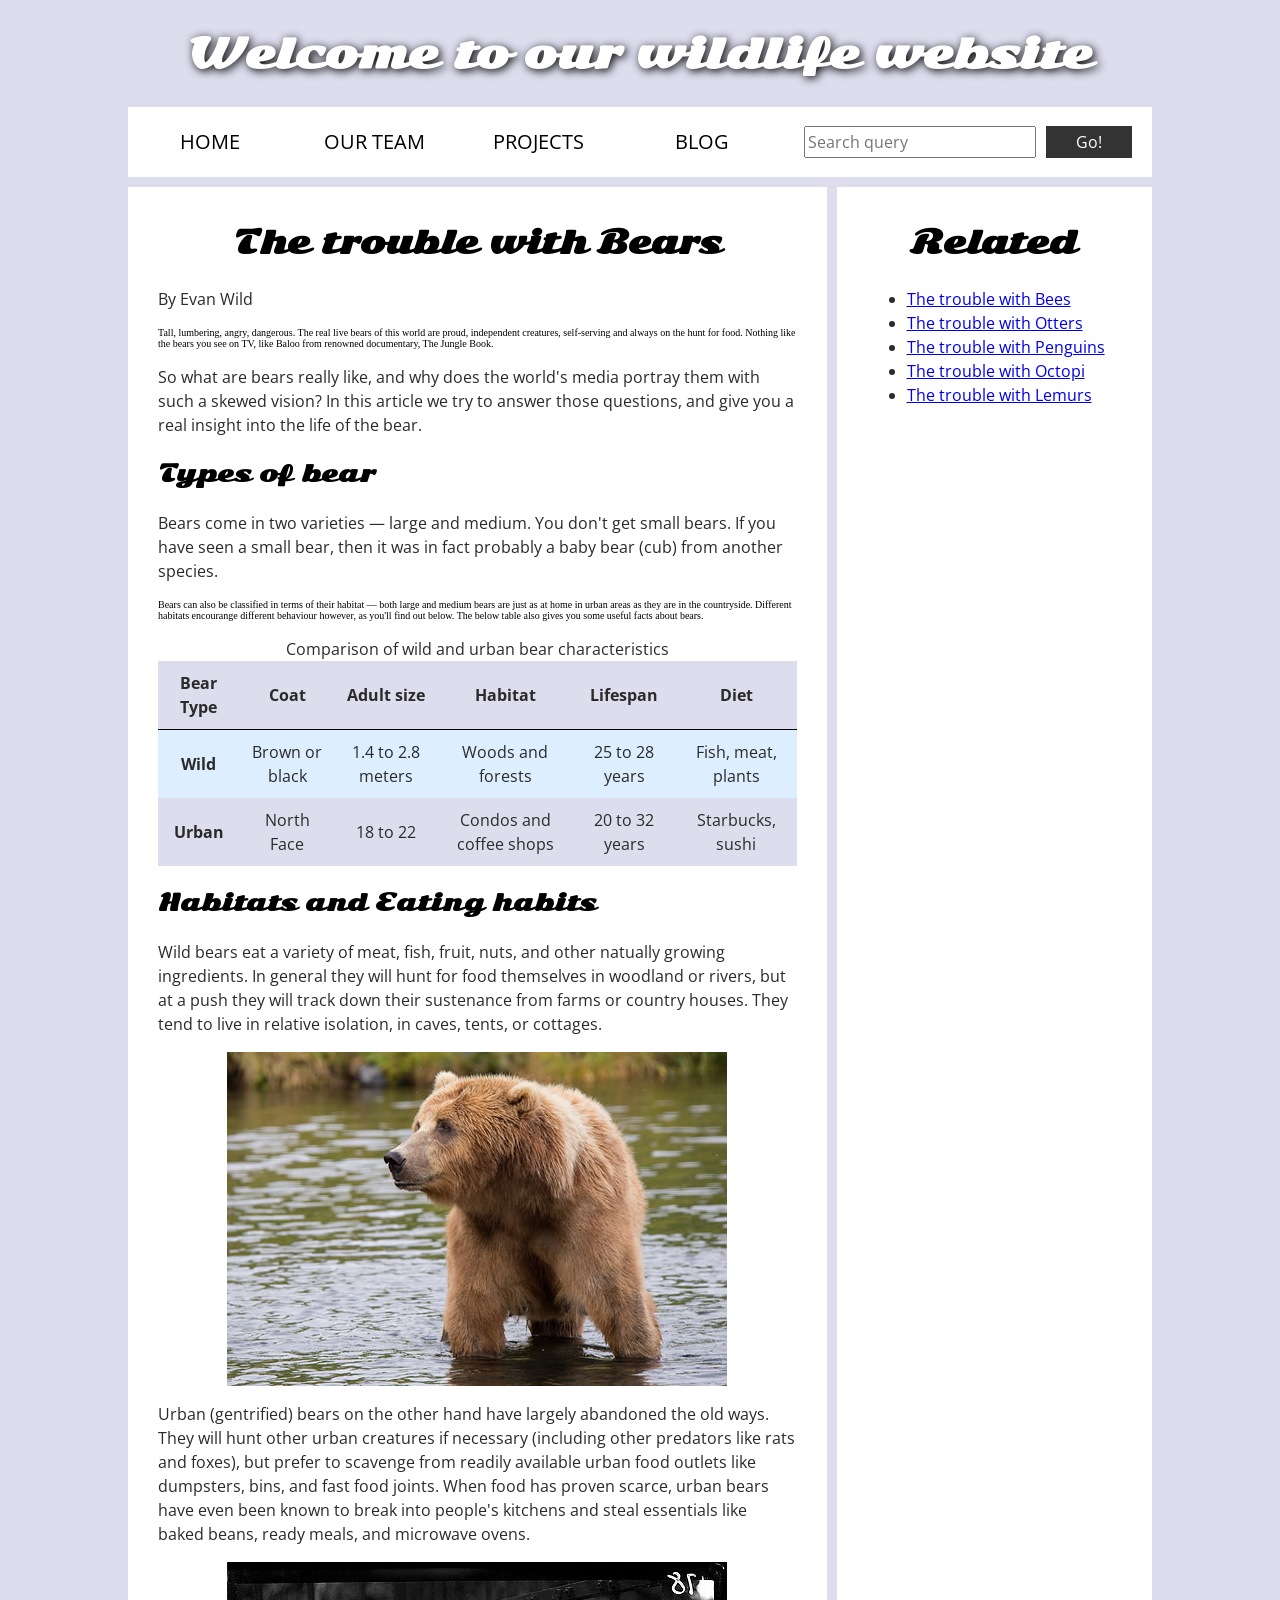
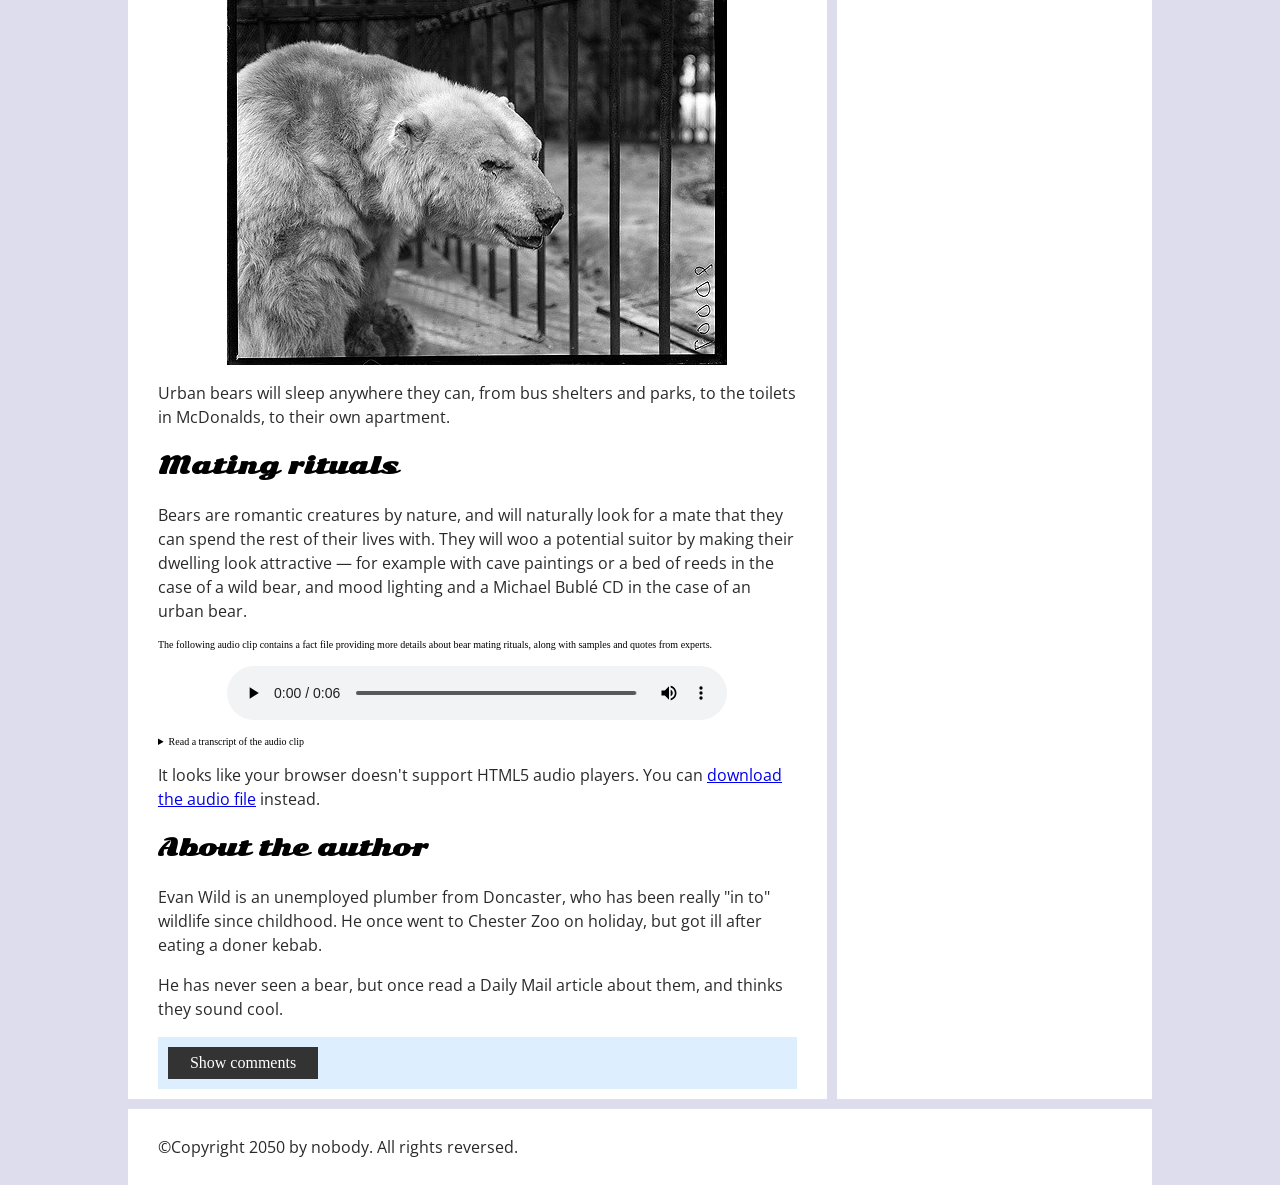
<file: Assignment 5/assessment-files/index.html>
<!DOCTYPE html>
<html lang="en">
  <head>
    <meta charset="UTF-8">
    <meta name="viewport" content="width=device-width, initial-scale=1.0">
    <!--
    Name: Rajveer Brar 
    File: Index.html
    Date: 30-07-2026
    Desc: Index file of the table
    -->
    <title>Accessibility assessment</title>
    <link href="https://fonts.googleapis.com/css?family=Open+Sans+Condensed:300|Sonsie+One" rel="stylesheet" type="text/css">
    <link rel="stylesheet" href="style.css">
  </head>

  <body>
    <div class="header">
      <h1>Welcome to our wildlife website</h1>
    </div>

    <nav>
      <ul>
        <li><a href="#">Home</a></li>
        <li><a href="#">Our team</a></li>
        <li><a href="#">Projects</a></li>
        <li><a href="#">Blog</a></li>
      </ul>

      <form class="search">
        <input type="search" name="q" id="q" aria-label="Search query" placeholder="Search query">
        <input type="submit" value="Go!">
      </form>
    </nav>

    <main>
      <article>
        <h2>The trouble with Bears</h2>
        <p>
        By Evan Wild
        </p>
        Tall, lumbering, angry, dangerous. The real live bears of this world are proud, independent creatures, self-serving and always on the hunt for food. Nothing like the bears you see on TV, like Baloo from renowned documentary, The Jungle Book.
        <p>
        So what are bears really like, and why does the world's media portray them with such a skewed vision? In this article we try to answer those questions, and give you a real insight into the life of the bear.
        </p>
        <h3>Types of bear</h3>
        <p>
        Bears come in two varieties — large and medium. You don't get small bears. If you have seen a small bear, then it was in fact probably a baby bear (cub) from another species.
        </p>
        Bears can also be classified in terms of their habitat — both large and medium bears are just as at home in urban areas as they are in the countryside. Different habitats encourange different behaviour however, as you'll find out below. The below table also gives you some useful facts about bears.
        <p>
        <table>
          <caption>Comparison of wild and urban bear characteristics</caption>
          <thead>
            <tr>
              <th scope="col">Bear Type</th>
              <th scope="col">Coat</th>
              <th scope="col">Adult size</th>
              <th scope="col">Habitat</th>
              <th scope="col">Lifespan</th>
              <th scope="col">Diet</th>
            </tr>
          </thead>
          <tbody>
            <tr>
              <th scope="row">Wild</th>
              <td>Brown or black</td>
              <td>1.4 to 2.8 meters</td>
              <td>Woods and forests</td>
              <td>25 to 28 years</td>
              <td>Fish, meat, plants</td>
            </tr>
            <tr>
              <th scope="row">Urban</th>
              <td>North Face</td>
              <td>18 to 22</td>
              <td>Condos and coffee shops</td>
              <td>20 to 32 years</td>
              <td>Starbucks, sushi</td>
            </tr>
          </tbody>
        </table>
        </p>
        <h3>Habitats and Eating habits</h3>
        <p>
          Wild bears eat a variety of meat, fish, fruit, nuts, and other natually growing ingredients. In general they will hunt for food themselves in woodland or rivers, but at a push they will track down their sustenance from farms or country houses. They tend to live in relative isolation, in caves, tents, or cottages.
        </p>
        <img src="media/wild-bear.jpg" alt="A brown bear standing">
        <p>
        Urban (gentrified) bears on the other hand have largely abandoned the old ways. They will hunt other urban creatures if necessary (including other predators like rats and foxes), but prefer to scavenge from readily available urban food outlets like dumpsters, bins, and fast food joints. When food has proven scarce, urban bears have even been known to break into people's kitchens and steal essentials like baked beans, ready meals, and microwave ovens.
        </p>
        <img src="media/urban-bear.jpg" alt="A polar bear standing.">
        <p>
        Urban bears will sleep anywhere they can, from bus shelters and parks, to the toilets in McDonalds, to their own apartment.
        </p>
        <h3>Mating rituals</h3>
        <p>
        Bears are romantic creatures by nature, and will naturally look for a mate that they can spend the rest of their lives with. They will woo a potential suitor by making their dwelling look attractive — for example with cave paintings or a bed of reeds in the case of a wild bear, and mood lighting and a Michael Bublé CD in the case of an urban bear.
        </p>
        The following audio clip contains a fact file providing more details about bear mating rituals, along with samples and quotes from experts.
        <p>
        <audio controls>
          <source src="media/bear.mp3" type="audio/mp3">
          <source src="media/bear.ogg" type="audio/ogg">
          <details class="transcript">
            <summary>Read a transcript of the audio clip</summary>
            <p>This is the transcipt for bear.</p>
          </details>
          <p>It looks like your browser doesn't support HTML5 audio players. You can <a href="media/bear.mp3">download the audio file</a> instead.</p>
        </audio>
        </p>
        <aside>

          <h3>About the author</h3>
        <p>
          Evan Wild is an unemployed plumber from Doncaster, who has been really "in to" wildlife since childhood. He once went to Chester Zoo on holiday, but got ill after eating a doner kebab.
        </p>
        <p>
          He has never seen a bear, but once read a Daily Mail article about them, and thinks they sound cool.
        </p>
        </aside>
        <section class="comments">
          <div class="show-hide">Show comments</div>

          <div class="comment-wrapper">

            <h2>Add comment</h2>

            <form class="comment-form">
              <div class="flex-pair">
                <label for="name">Your name:</label>
                <input type="text" name="name" id="name" placeholder="Enter your name">
              </div>
              <div class="flex-pair">
                <label for="comment">Your comment:</label>
                <input type="text" name="comment" id="comment" placeholder="Enter your comment">
              </div>
              <div>
                <input type="submit" value="Submit comment">
              </div>
            </form>

            <h2>Comments</h2>

            <ul class="comment-container">

              <li>

                <p>Bob Fossil</p>

                <p>Oh I am so glad you taught me all about the big brown angry guys in the woods. With their sniffing little noses and their bad attitudes, they can sure be a menace — I was thinking of putting them all in a truck and driving them outta here. I run a zoo, you know.</p>

              </li>

            </ul>

          </div>
        </section>
      </article>

      <div class="secondary">
        <h2>Related</h2>

        <ul>
          <li><a href="#">The trouble with Bees</a></li>
          <li><a href="#">The trouble with Otters</a></li>
          <li><a href="#">The trouble with Penguins</a></li>
          <li><a href="#">The trouble with Octopi</a></li>
          <li><a href="#">The trouble with Lemurs</a></li>
        </ul>
      </div>
    </main>

    <footer>
      <p>©Copyright 2050 by nobody. All rights reversed.</p>
    </footer>

    <script src="main.js"></script>

  </body>
</html>
</file>
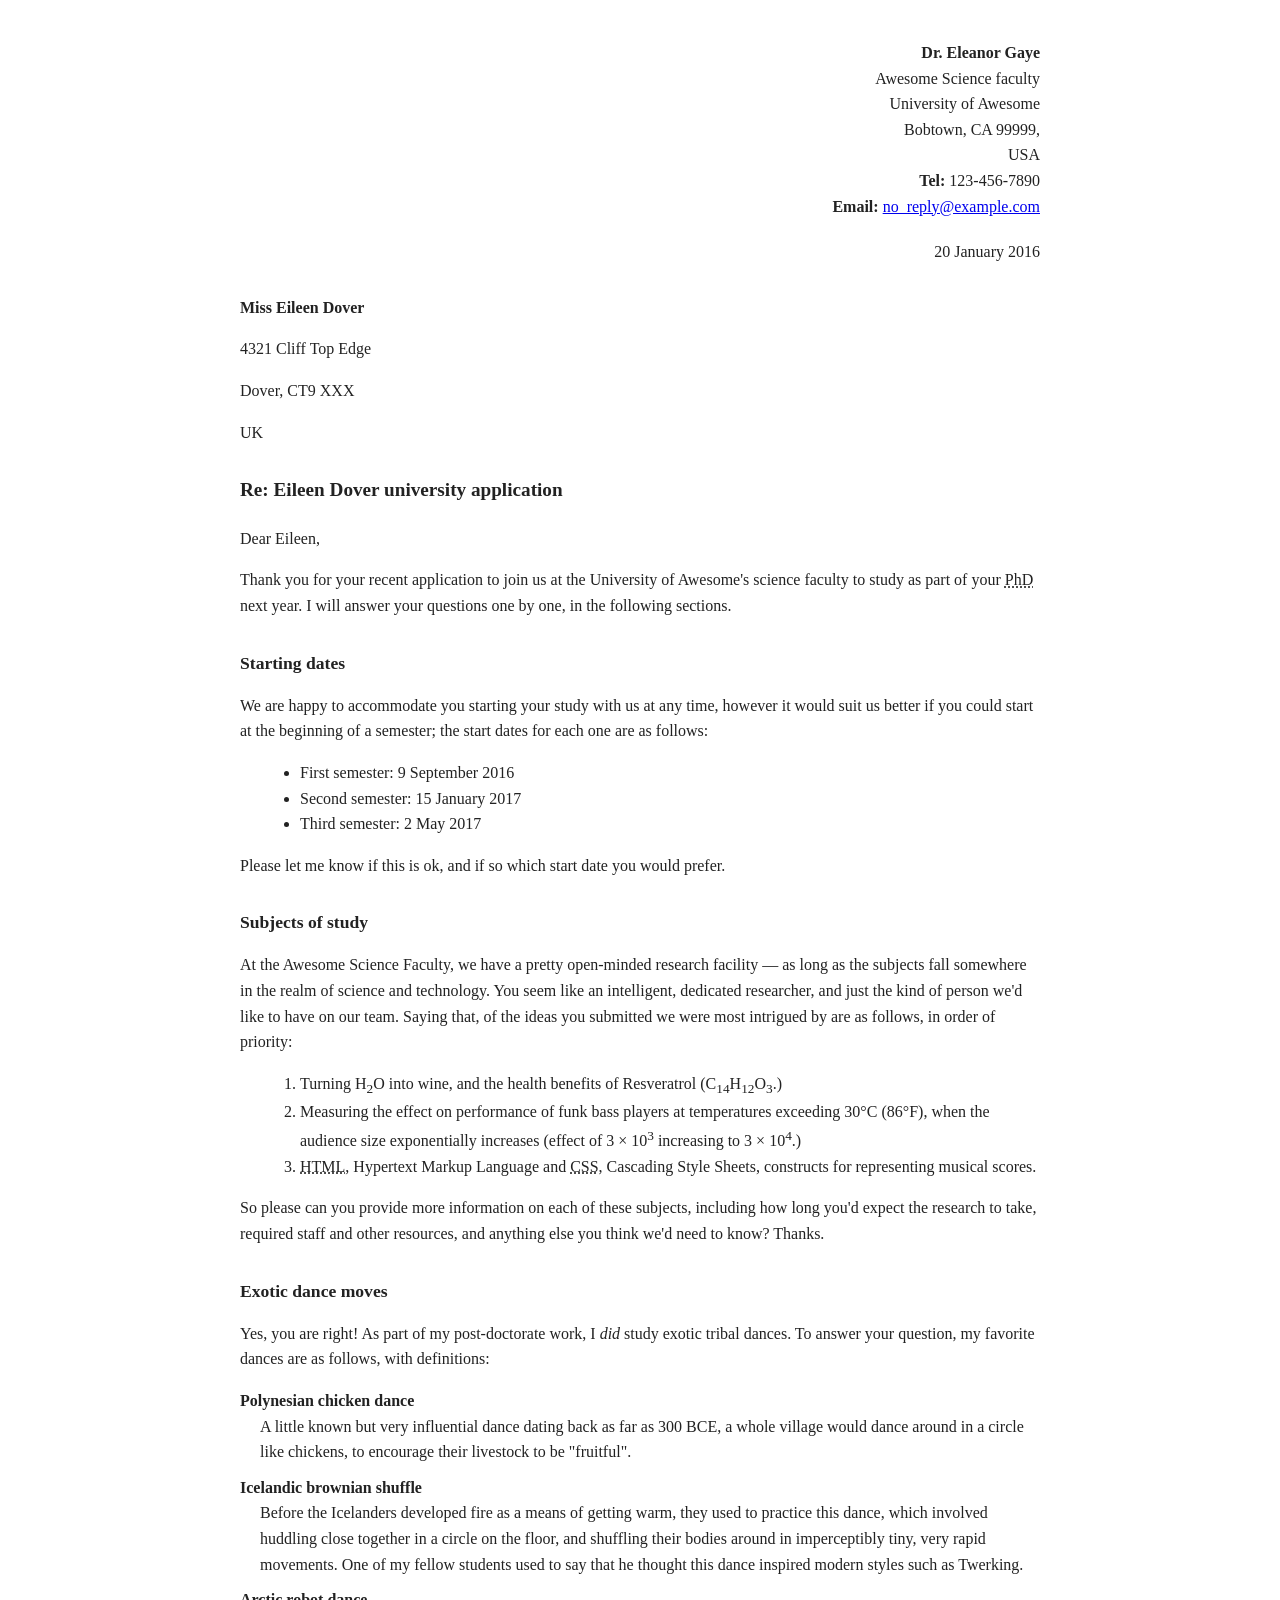
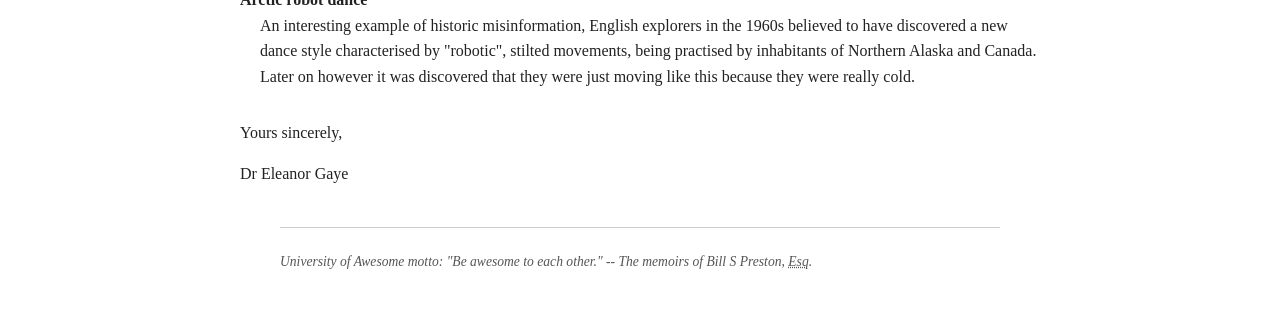
<file: Assignment 1/letter.html>
<!DOCTYPE html>
<html lang="en">
<head>
  <meta charset="utf-8">
  <!--
    Name: Rajveer Singh Brar
    File: letter.html
    Date: 22 September 2026
    This file contains a marked-up letter from Dr. Eleanor Gaye to Eileen Dover,
    demonstrating the use of HTML text formatting elements.
  -->
  <meta name="viewport" content="width=device-width, initial-scale=1.0">
  <meta name="author" content="Dr. Eleanor Gaye">
  <title>Marking Up a Letter</title>
  <style>
    body {
      font-family: Georgia, serif;
      font-size: 16px;
      line-height: 1.6;
      max-width: 800px;
      margin: 40px auto;
      padding: 0 20px;
      color: #222;
      background: #fff;
    }

    /* Sender address - top right */
    .sender-address {
      text-align: right;
      font-style: normal;
      margin-bottom: 20px;
    }

    .sender-address p {
      margin: 0;
    }

    /* Date */
    .letter-date {
      text-align: right;
      margin-bottom: 30px;
    }

    /* Recipient address - top left */
    .recipient-address {
      font-style: normal;
      margin-bottom: 30px;
    }

    /* Subject line */
    h1 {
      font-size: 1.2em;
      margin-bottom: 20px;
    }

    /* Section headings */
    h2 {
      font-size: 1.1em;
      margin-top: 30px;
    }

    /* Lists */
    ul, ol {
      margin: 10px 0 10px 20px;
    }

    /* Definition list for dance moves */
    dl {
      margin: 10px 0;
    }

    dt {
      font-weight: bold;
      margin-top: 10px;
    }

    dd {
      margin-left: 20px;
    }

    /* Sign off */
    .sign-off {
      margin-top: 30px;
    }

    /* University motto at bottom */
    .motto {
      font-style: italic;
      font-size: 0.85em;
      border-top: 1px solid #ccc;
      margin-top: 40px;
      padding-top: 10px;
      color: #555;
    }
  </style>
</head>
<body>

  <!--
       SENDER ADDRESS (top right of the letter)
       Uses <address> for contact information
       -->
  <address class="sender-address">
    <p><strong>Dr. Eleanor Gaye</strong></p>
    <p>Awesome Science faculty</p>
    <p>University of Awesome</p>
    <p>Bobtown, CA 99999,</p>
    <p>USA</p>
    <p><strong>Tel:</strong> 123-456-7890</p>
    <p><strong>Email:</strong> <a href="mailto:no_reply@example.com">no_reply@example.com</a></p>
  </address>

  <!-- 
       DATE of the letter
       <time> tag with machine-readable datetime
        -->
  <p class="letter-date">
    <time datetime="2016-01-20">20 January 2016</time>
  </p>

  <!-- 
       RECIPIENT ADDRESS (top left)
       Uses <address> for contact info
       -->
  <address class="recipient-address">
    <p><strong>Miss Eileen Dover</strong></p>
    <p>4321 Cliff Top Edge</p>
    <p>Dover, CT9 XXX</p>
    <p>UK</p>
  </address>

  <!-- 
       SUBJECT LINE
       Uses <h1> as it is the main heading
        -->
  <h1>Re: Eileen Dover university application</h1>

  <!--
       OPENING PARAGRAPH
       <abbr> = abbreviation with full title
        -->
  <p>Dear Eileen,</p>

  <p>
    Thank you for your recent application to join us at the University of Awesome's science faculty
    to study as part of your <abbr title="Doctor of Philosophy">PhD</abbr> next year. I will answer
    your questions one by one, in the following sections.
  </p>

  <!-- 
       SECTION: Starting dates
       <ul> = unordered (bullet) list
       <time> = machine-readable dates
        -->
  <h2>Starting dates</h2>

  <p>
    We are happy to accommodate you starting your study with us at any time, however it would suit
    us better if you could start at the beginning of a semester; the start dates for each one are
    as follows:
  </p>

  <ul>
    <li>First semester: <time datetime="2016-09-09">9 September 2016</time></li>
    <li>Second semester: <time datetime="2017-01-15">15 January 2017</time></li>
    <li>Third semester: <time datetime="2017-05-02">2 May 2017</time></li>
  </ul>

  <p>Please let me know if this is ok, and if so which start date you would prefer.</p>

  <!-- 
       SECTION: Subjects of study
       <ol> = ordered (numbered) list
       <sup> = superscript (e.g. 10^3)
       <sub> = subscript (e.g. H2O)
       <abbr> = abbreviations
        -->
  <h2>Subjects of study</h2>

  <p>
    At the Awesome Science Faculty, we have a pretty open-minded research facility — as long as the
    subjects fall somewhere in the realm of science and technology. You seem like an intelligent,
    dedicated researcher, and just the kind of person we'd like to have on our team. Saying that, of
    the ideas you submitted we were most intrigued by are as follows, in order of priority:
  </p>

  <ol>
    <li>
      Turning H<sub>2</sub>O into wine, and the health benefits of
      Resveratrol (C<sub>14</sub>H<sub>12</sub>O<sub>3</sub>.)
    </li>
    <li>
      Measuring the effect on performance of funk bass players at temperatures exceeding
      30°C (86°F), when the audience size exponentially increases (effect of 3 × 10<sup>3</sup>
      increasing to 3 × 10<sup>4</sup>.)
    </li>
    <li>
      <abbr title="HyperText Markup Language">HTML</abbr>,
      Hypertext Markup Language and
      <abbr title="Cascading Style Sheets">CSS</abbr>, Cascading Style Sheets,
      constructs for representing musical scores.
    </li>
  </ol>

  <p>
    So please can you provide more information on each of these subjects, including how long you'd
    expect the research to take, required staff and other resources, and anything else you think
    we'd need to know? Thanks.
  </p>

  <!-- 
       SECTION: Exotic dance moves
       <dl> = description list (term + definition)
       <em> = emphasis (italics)
       -->
  <h2>Exotic dance moves</h2>

  <p>
    Yes, you are right! As part of my post-doctorate work, I <em>did</em> study exotic tribal dances.
    To answer your question, my favorite dances are as follows, with definitions:
  </p>

  <dl>
    <dt>Polynesian chicken dance</dt>
    <dd>
      A little known but very influential dance dating back as far as
      <time datetime="-0300">300 BCE</time>, a whole village would dance around in a circle
      like chickens, to encourage their livestock to be "fruitful".
    </dd>

    <dt>Icelandic brownian shuffle</dt>
    <dd>
      Before the Icelanders developed fire as a means of getting warm, they used to practice this
      dance, which involved huddling close together in a circle on the floor, and shuffling their
      bodies around in imperceptibly tiny, very rapid movements. One of my fellow students used to
      say that he thought this dance inspired modern styles such as Twerking.
    </dd>

    <dt>Arctic robot dance</dt>
    <dd>
      An interesting example of historic misinformation, English explorers in the 1960s believed
      to have discovered a new dance style characterised by "robotic", stilted movements, being
      practised by inhabitants of Northern Alaska and Canada. Later on however it was discovered
      that they were just moving like this because they were really cold.
    </dd>
  </dl>

  <!-- 
       SIGN OFF
        -->
  <p class="sign-off">Yours sincerely,</p>

  <p>Dr Eleanor Gaye</p>

  <!-- 
       UNIVERSITY MOTTO at bottom
       <blockquote> = quoted text from another source
       <cite> = the source of the quote
        -->
  <blockquote class="motto">
    <p>
      University of Awesome motto: "Be awesome to each other." --
      <cite>The memoirs of Bill S Preston, <abbr title="Esquire">Esq</abbr>.</cite>
    </p>
  </blockquote>

</body>
</html>
</file>
<file: Assignment 3/style.css>
html {
  background-color: white;
}

body {
  font: 1.2em / 1.5 system-ui;
  padding: 20px;
  width: 500px;
  background-color: #efefef;
  margin: 0 auto;
}

h1 {
  color: darkslategray;
  border-bottom: 10px dotted purple;
  font-size: 2rem;
}

h2 {
  font-style: italic;
  font-size: 1.5rem;
}

.job-title {
  color: darkslategray;
  font-weight: bold;
}

ul {
  background-color: white;
  border: 5px solid purple;
  padding: 30px;
  border-radius: 20px;
}

a {
  color: green;
}

a:hover,
a:focus {
  color: darkgreen;
  text-decoration: none;
}
</file>
<file: splash-page-challenge/style.css>
/* type */

body {
  font: 1.2em / 1.5 system-ui;
  margin: 0 auto;
  width: 90%;
  min-width: 800px;
  max-width: 1200px;
}

h1 {
  text-align: center;
}

.copyright {
  font-size: 0.8em;
}

/* nav menu */

ul {
  padding: 0;
  list-style-type: none;
  text-align: center;
  display: flex;
  flex-flow: row wrap;
  justify-content: center;
  align-items: center;
}

li {
  flex: auto;
}

nav a {
  font-size: 1.2em;
  padding: 0 20px;
}

/* General link styles */

a {
  text-decoration: none;
  color: red;
}

a:hover,
a:focus {
  text-decoration: underline;
}

/* header section layout */

header section {
  display: grid;
  grid-template-areas:
    "heading heading"
    "text video"
    "text video";
  grid-template-columns: 1fr 2fr;
  gap: 20px;
}

h1 {
  grid-area: heading;
}

header p {
  grid-area: text;
  margin: 0;
}

video {
  grid-area: video;
  width: 100%;
  border: 1px solid black;
}

/* image floats */

figure {
  float: right;
  margin-left: 20px;
  padding: 20px;
  background: orange;
  border: 1px solid black;
}

figcaption {
  font-size: 0.6em;
}
</file>
<file: Assignment 2/planet-data-table/style.css>
/*
    Name: Rajveer Brar 
    File: Index.html
    Date: 05-06-2026
    Desc: Spash index page which the details of insects and others
*/

html {
  font-family: sans-serif;
}

table {
  border-collapse: collapse;
  border: 2px solid rgb(200 200 200);
  letter-spacing: 1px;
  font-size: 0.8rem;
}

td,
th {
  border: 1px solid rgb(190 190 190);
  padding: 10px 20px;
}

th {
  background-color: rgb(235 235 235);
}

td {
  text-align: center;
}

tr:nth-child(even) td {
  background-color: rgb(250 250 250);
}

tr:nth-child(odd) td {
  background-color: rgb(245 245 245);
}

caption {
  padding: 10px;
}

.column-border {
  border: 2px solid black;
}
</file>
<file: Assignment 3/layout-challenge/style.css>
* {
  box-sizing: border-box;
}

body {
  background-color: white;
  color: #333333;
  margin: 0;
  font: 1.2em / 1.6 sans-serif;
}

img {
  max-width: 100%;
  display: block;
  border: 1px solid black;
}

.logo {
  font-size: 200%;
  padding: 50px 20px;
  margin: 0 auto;
  max-width: 980px;
}

.grid {
  margin: 0 auto;
  max-width: 980px;
  display: grid;
  grid-template-columns: 3fr 1fr;
  gap: 20px;
}

nav {
  background-color: black;
  padding: 0.5em;
  top: 0;
  position: sticky;
}

nav ul {
  margin: 0;
  padding: 0;
  list-style: none;
  display: flex;
  justify-content: space-around;
}

nav a {
  color: white;
  text-decoration: none;
  padding: 0.5em 1em;
}

.photos {
  list-style: none;
  margin: 0;
  padding: 0;
  display: grid;
  gap: 5px;
  grid-template-columns: 1fr 1fr;
}

.feature {
  width: 200px;
  float: left;
  margin: 8px 30px 20px 0;
}
</file>
<file: Assignment 3/typesetting-challenge/style.css>
/* Solution: Apply fonts to the page */

@import "https://fonts.googleapis.com/css2?family=Bevan:ital@0;1&family=IBM+Plex+Serif:ital,wght@0,100;0,200;0,300;0,400;0,500;0,600;0,700;1,100;1,200;1,300;1,400;1,500;1,600;1,700&display=swap";

html {
  font-family: "IBM Plex Serif", serif;
}

h1,
h2 {
  font-family: "Bevan", serif;
}

/* General setup */

* {
  box-sizing: border-box;
}

body {
  margin: 0 auto;
  padding: 0 20px;
  min-width: 980px;
  max-width: 1400px;
}

/* Layout */

main {
  display: grid;
  grid-template-columns: 5fr 2fr 2fr;
  gap: 40px;
  padding: 20px 0;
}

/* Header and footer */

header {
  border-bottom: 5px solid #aa6666;
}

footer {
  border-top: 5px solid #aa6666;
}

footer p {
  text-align: center;
}

h1 {
  font-size: 3rem;
  text-align: center;
  letter-spacing: 3px;
}

h2 {
  font-size: 2rem;
  margin-bottom: 0;
  letter-spacing: 1px;
}

section h2 + p {
  text-indent: 2rem;
}

p,
li {
  line-height: 1.6;
  letter-spacing: 0.5px;
}

a {
  outline: none;
}

a[href*="http"] {
  padding-right: 16px;
  background: url("external-link-52.png") no-repeat right center;
  background-size: 14px 14px;
}

a:link,
a:visited {
  color: #aa6666;
}

a:focus,
a:hover {
  text-decoration: none;
  color: #773333;
}

ul,
ol {
  margin: 1rem 0;
}

ul {
  list-style-type: square;
}

ol {
  list-style-type: lower-roman;
}

nav ul {
  padding-left: 0;
}

nav li {
  list-style-type: none;
  margin-bottom: 1rem;
}

nav li a {
  font-family: "Bevan", serif;
  text-decoration: none;
  display: inline-block;
  width: 100%;
  line-height: 3.5;
  text-transform: uppercase;
  text-align: center;
  letter-spacing: 1px;
  font-size: 1.3rem;
  font-weight: bold;
  border: 1px solid #aa6666;
}

nav li a:focus,
nav li a:hover {
  color: white;
  background: #aa6666;
}

nav li a:active {
  color: white;
  background: black;
}
</file>
<file: Assignment 4/part 1/style.css>
body {
  font: 1.2em / 1.5 system-ui;
  margin: 0 auto;
  width: 500px;
}

fieldset {
  border: 0;
}

fieldset,
legend {
  padding: 0;
  margin: 0;
}

input[type="text"] {
  margin-top: 5px;
  padding: 5px;
  width: 50%;
  display: block;
}

div,
fieldset {
  margin-top: 20px;
}

p {
  margin-top: 10px;
  background: #ffc125;
  padding: 20px;
  visibility: hidden;
}
</file>
<file: Assignment 4/part 3/style.css>
html, body {
  margin: 0;
}

html {
  font-family: 'Helvetica Neue', Helvetica, Arial, sans-serif;
  height: 100%;
}

body {
  overflow: hidden;
  height: inherit;
}

h1 {
  font-size: 2rem;
  letter-spacing: -1px;
  position: absolute;
  margin: 0;
  top: -4px;
  right: 5px;

  color: transparent;
  text-shadow: 0 0 4px white;
}
</file>
<file: Assignment 4/part 4/style.css>
html, body {
  margin: 0;
}

html {
  font-family: 'Helvetica Neue', Helvetica, Arial, sans-serif;
  height: 100%;
}

body {
  overflow: hidden;
  height: inherit;
}

h1 {
  font-size: 2rem;
  letter-spacing: -1px;
  position: absolute;
  margin: 0;
  top: -4px;
  right: 5px;

  color: transparent;
  text-shadow: 0 0 4px white;
}
p {
  position: absolute;
  margin: 0;
  top: 35px;
  right: 5px;
  color: #aaaaaa;
}
</file>
<file: Assignment 5/assessment-files/style.css>
/* || General setup */

html, body {
  margin: 0;
  padding: 0;
}

html {
  font-size: 10px;
  background-color: #dde;
}

body {
  width: 80%;
  min-width: 1024px;
  margin: 0 auto;
}

/* || typography */

h1, h2, h3{
  font-family: 'Sonsie One', cursive;
  color: 1a1a1a;
}

p, input, li, table, label {
  font-family: 'Open Sans Condensed', sans-serif;
  color: #2a2a2a;
}

h1 {
  font-size: 4rem;
  text-align: center;
  color: white;
  text-shadow: 2px 2px 10px black;
}

h2 {
  font-size: 3rem;
  text-align: center;
}

h3 {
  font-size: 2.2rem;
}

p, li, table {
  font-size: 1.6rem;
  line-height: 1.5;
}

/* || header layout */

nav,article, footer, .secondary {
  background-color: white;
}

article, footer, .secondary {
  padding: 10px 30px;
}

article {
  margin-right: 10px;
}

nav {
  height: 50px;
  background-color: ff80ff;
  display: flex;
  padding: 1% 0;
  margin-bottom: 10px;
}

nav ul {
  padding: 0;
  list-style-type: none;
  flex: 2;
  display: flex;
}

nav li {
  display: inline;
  text-align: center;
  flex: 1;
}

nav a {
  display: inline-block;
  font-size: 2rem;
  text-transform: uppercase;
  text-decoration: none;
  color: black;
}

nav .search {
  flex: 1;
  display: flex;
  align-items: center;
  height: 100%;
  padding: 0 2em;
}

nav {
  height: 50px;
  display: flex;
  padding: 1% 0;
  margin-bottom: 10px;
}

.search input {
  font-size: 1.6rem;
  height: 32px;
}

.search input[type="search"] {
  flex: 3;
}

.search input[type="submit"] {
  flex: 1;
  margin-left: 1rem;
  background: #333;
  border: 0;
  color: white;
}

/* || main layout */

main {
  display: flex;
}

article {
  flex: 5;
}

.secondary {
  flex: 2;
}

footer {
  margin-top: 10px;
}

/* Table styling */

table {
  width: 100%;
  background-color: #dde;
  border-collapse: collapse;
}

th, td {
  padding: 10px;
}

td {
  text-align: center;
}

th[scope="col"] {
  border-bottom: 1px solid black;
}

tbody tr:nth-child(odd) {
  background-color: #def;
}

/* styling content images and audio */

img, audio {
  display: block;
  margin: 0 auto;
}

audio {
  width: 500px;
}

/* Comments styling */

.comments {
  background-color: #def;
  padding: 10px;
}

.show-hide {
  cursor: pointer;
}

.comments h2 {
  font-size: 2rem;
}

.comments h2:nth-of-type(2) {
  margin-bottom: 0;
}

.comment-form {
  margin-bottom: 3rem;
}

.comment-form .flex-pair {
  display: flex;
  padding: 0 3rem 1rem;
}

.comment-form label {
  align-self: center;
  flex: 2;
  text-align: right;
}

.comment-form input {
  margin-left: 1rem;
  flex: 6;
}

.show-hide {
  text-align: center;
  width: 150px;
}

.comment-form input, .comment-form label, .show-hide {
  font-size: 1.6rem;
  line-height: 32px;
}

.comment-form input[type="submit"], .show-hide {
  background: #333;
  border: 0;
  color: white;
}

.comment-form input[type="submit"] {
  width: 30%;
  display: block;
  margin: 0 auto;
}

.comment-container {
  margin-top: 0;
}

.comment-container li {
  list-style-type: none;
  display: flex;
}

.comment-container li p:nth-child(1) {
  flex: 1;
  font-weight: bold;
}

.comment-container li p:nth-child(2) {
  flex: 5;
}
</file>
